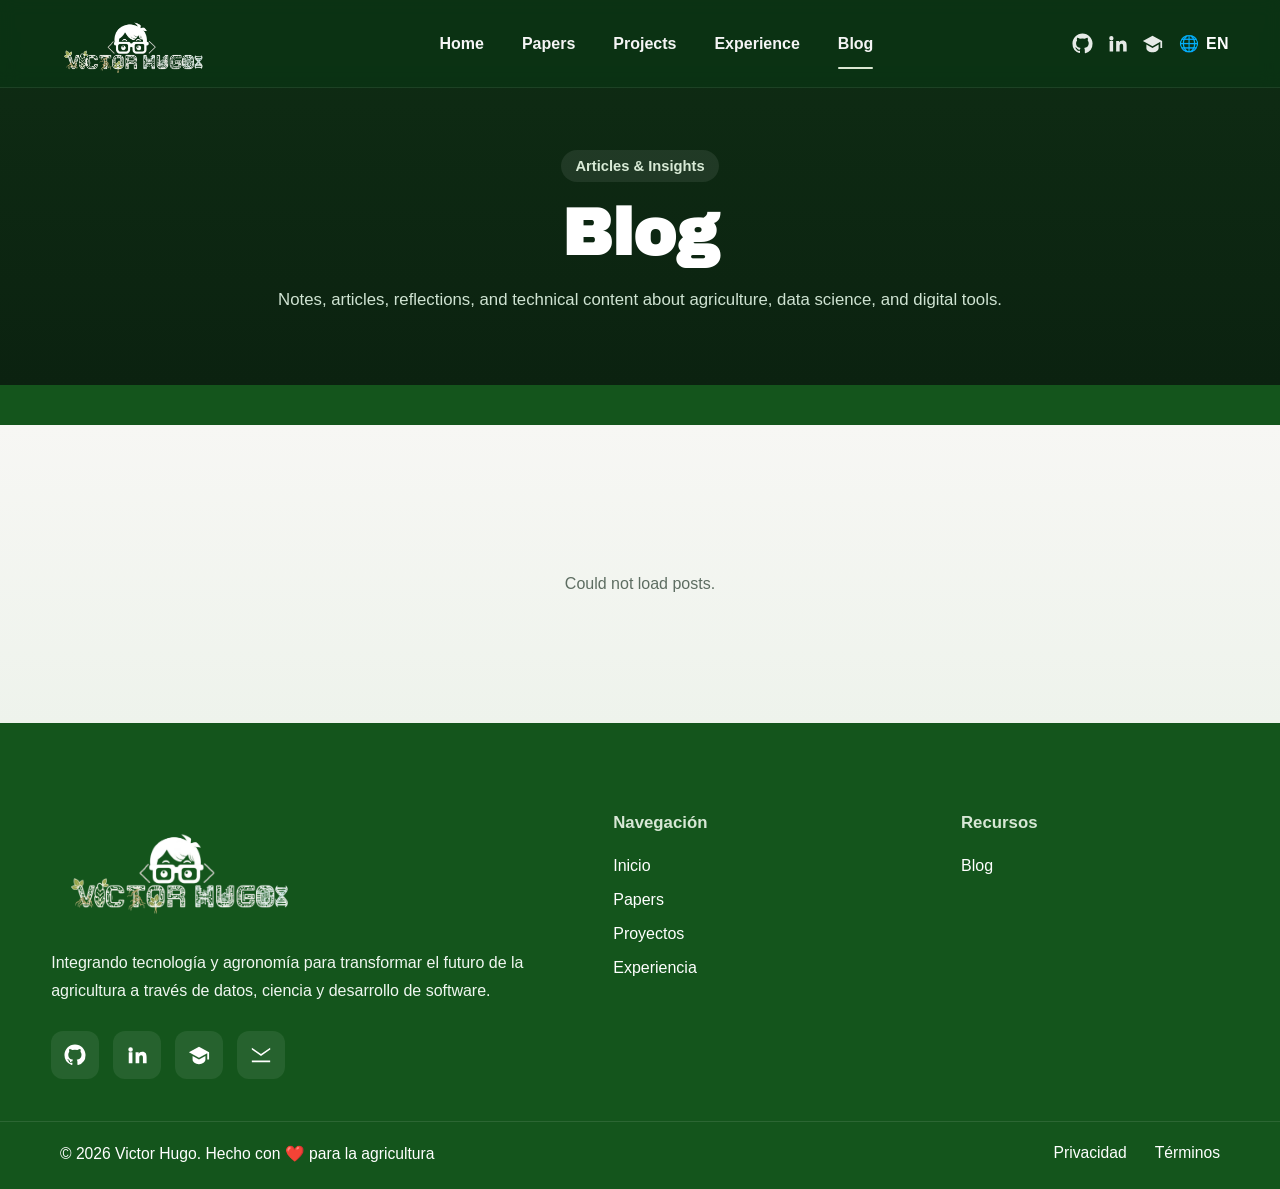
<file: blog.html>
<!DOCTYPE html>
<html lang="en">
<head>
  <meta charset="UTF-8" />
  <meta name="viewport" content="width=device-width, initial-scale=1.0" />
  <title>Blog | Victor Hugo</title>
  <link rel="stylesheet" href="styles.css" />
  <link href="https://fonts.googleapis.com/css2?family=Archivo+Black&display=swap" rel="stylesheet" />
</head>
<body>
  <!-- ================= NAVBAR ================= -->
  <header class="navbar">
    <div class="container nav-container">
      <a href="index.html" class="logo" aria-label="Victor Hugo Home">
        <img src="pages/vh.png" alt="Victor Hugo Logo" />
      </a>

      <nav class="nav-menu">
        <a href="index.html" data-en="Home" data-es="Inicio">Home</a>
        <a href="papers.html" data-en="Papers" data-es="Publicaciones">Papers</a>
        <a href="projects.html" data-en="Projects" data-es="Proyectos">Projects</a>
        <a href="experience.html" data-en="Experience" data-es="Experiencia">Experience</a>
        <a href="blog.html" class="active" data-en="Blog" data-es="Blog">Blog</a>
      </nav>

      <div class="nav-actions">
        <div class="social-icons">
          <a href="https://github.com/Victor-Hugo-Baldera" target="_blank" rel="noopener noreferrer" aria-label="GitHub">
            <svg viewBox="0 0 24 24" aria-hidden="true">
              <path d="M12 .5C5.65.5.5 5.65.5 12A11.5 11.5 0 0 0 8.36 22.9c.58.11.79-.25.79-.56v-2.02c-3.18.69-3.85-1.35-3.85-1.35-.52-1.31-1.26-1.66-1.26-1.66-1.03-.7.08-.69.08-.69 1.14.08 1.73 1.16 1.73 1.16 1.01 1.73 2.65 1.23 3.3.94.1-.73.4-1.23.72-1.52-2.54-.29-5.22-1.27-5.22-5.66 0-1.25.45-2.27 1.16-3.07-.12-.29-.5-1.46.11-3.04 0 0 .95-.3 3.12 1.17a10.8 10.8 0 0 1 5.68 0c2.17-1.47 3.12-1.17 3.12-1.17.61 1.58.23 2.75.11 3.04.72.8 1.16 1.82 1.16 3.07 0 4.4-2.69 5.36-5.24 5.65.41.35.77 1.05.77 2.12v3.14c0 .31.21.67.8.56A11.5 11.5 0 0 0 23.5 12C23.5 5.65 18.35.5 12 .5Z"/>
            </svg>
          </a>

          <a href="https://www.linkedin.com/in/victor-hugo-baldera-chapo%C3%B1an-35a350390/" target="_blank" rel="noopener noreferrer" aria-label="LinkedIn">
            <svg viewBox="0 0 24 24" aria-hidden="true">
              <path d="M4.98 3.5A2.48 2.48 0 1 0 5 8.46 2.48 2.48 0 0 0 4.98 3.5ZM3 9h4v12H3V9Zm7 0h3.83v1.64h.05c.53-1.01 1.84-2.07 3.79-2.07 4.05 0 4.8 2.67 4.8 6.13V21h-4v-5.57c0-1.33-.02-3.03-1.85-3.03-1.86 0-2.15 1.45-2.15 2.94V21h-4V9Z"/>
            </svg>
          </a>

          <a href="https://scholar.google.com/citations?user=IOjB55EAAAAJ&hl=es&oi=ao" target="_blank" rel="noopener noreferrer" aria-label="Google Scholar">
            <svg viewBox="0 0 24 24" aria-hidden="true">
              <path d="M12 3 1 9l11 6 9-4.91V17h2V9L12 3Zm0 14L5 13.18V17c0 2.76 3.13 5 7 5s7-2.24 7-5v-3.82L12 17Z"/>
            </svg>
          </a>
        </div>

        <button class="lang-btn" id="langToggle" type="button" aria-label="Change language">
          <span class="lang-icon">🌐</span>
          <span class="lang-label">EN</span>
        </button>

        <button class="menu-toggle" id="menuToggle" type="button" aria-label="Open menu" aria-expanded="false">
          <span></span>
          <span></span>
          <span></span>
        </button>
      </div>
    </div>

    <div class="mobile-menu" id="mobileMenu">
      <a href="index.html" data-en="Home" data-es="Inicio">Home</a>
      <a href="papers.html" data-en="Papers" data-es="Publicaciones">Papers</a>
      <a href="projects.html" data-en="Projects" data-es="Proyectos">Projects</a>
      <a href="experience.html" data-en="Experience" data-es="Experiencia">Experience</a>
      <a href="blog.html" class="active" data-en="Blog" data-es="Blog">Blog</a>
    </div>
  </header>

  <!-- ================= BLOG HERO ================= -->
  <section class="blog-hero">
    <div class="container">
      <span class="blog-tag" data-en="Articles & Insights" data-es="Artículos e Ideas">
        Articles & Insights
      </span>

      <h1 data-en="Blog" data-es="Blog">Blog</h1>

      <p
        data-en="Notes, articles, reflections, and technical content about agriculture, data science, and digital tools."
        data-es="Notas, artículos, reflexiones y contenido técnico sobre agricultura, ciencia de datos y herramientas digitales.">
        Notes, articles, reflections, and technical content about agriculture, data science, and digital tools.
      </p>
    </div>
  </section>

  <!-- ================= BLOG SECTION ================= -->
  <section class="blog-section">
    <div class="container">
      <div class="blog-section-header">
      </div>

      <div id="blogGrid" class="blog-grid">
        <div class="blog-loading" data-en="Loading posts..." data-es="Cargando publicaciones...">
          Loading posts...
        </div>
      </div>
    </div>
  </section>

  <!-- ================= FOOTER ================= -->
  <footer class="footer">
    <div class="container footer-container">
      <div class="footer-left">
        <div class="footer-logo">
          <img src="pages/vh.png" alt="Victor Hugo Logo" />
        </div>

        <p>
          Integrando tecnología y agronomía para transformar el futuro de la agricultura
          a través de datos, ciencia y desarrollo de software.
        </p>

        <div class="footer-social">
          <a href="https://github.com/Victor-Hugo-Baldera" target="_blank" rel="noopener noreferrer" aria-label="GitHub">
            <svg viewBox="0 0 24 24" aria-hidden="true">
              <path d="M12 .5C5.65.5.5 5.65.5 12A11.5 11.5 0 0 0 8.36 22.9c.58.11.79-.25.79-.56v-2.02c-3.18.69-3.85-1.35-3.85-1.35-.52-1.31-1.26-1.66-1.26-1.66-1.03-.7.08-.69.08-.69 1.14.08 1.73 1.16 1.73 1.16 1.01 1.73 2.65 1.23 3.3.94.1-.73.4-1.23.72-1.52-2.54-.29-5.22-1.27-5.22-5.66 0-1.25.45-2.27 1.16-3.07-.12-.29-.5-1.46.11-3.04 0 0 .95-.3 3.12 1.17a10.8 10.8 0 0 1 5.68 0c2.17-1.47 3.12-1.17 3.12-1.17.61 1.58.23 2.75.11 3.04.72.8 1.16 1.82 1.16 3.07 0 4.4-2.69 5.36-5.24 5.65.41.35.77 1.05.77 2.12v3.14c0 .31.21.67.8.56A11.5 11.5 0 0 0 23.5 12C23.5 5.65 18.35.5 12 .5Z"/>
            </svg>
          </a>

          <a href="https://www.linkedin.com/in/victor-hugo-baldera-chapo%C3%B1an-35a350390/" target="_blank" rel="noopener noreferrer" aria-label="LinkedIn">
            <svg viewBox="0 0 24 24" aria-hidden="true">
              <path d="M4.98 3.5A2.48 2.48 0 1 0 5 8.46 2.48 2.48 0 0 0 4.98 3.5ZM3 9h4v12H3V9Zm7 0h3.83v1.64h.05c.53-1.01 1.84-2.07 3.79-2.07 4.05 0 4.8 2.67 4.8 6.13V21h-4v-5.57c0-1.33-.02-3.03-1.85-3.03-1.86 0-2.15 1.45-2.15 2.94V21h-4V9Z"/>
            </svg>
          </a>

          <a href="https://scholar.google.com/citations?user=IOjB55EAAAAJ&hl=es&oi=ao" target="_blank" rel="noopener noreferrer" aria-label="Google Scholar">
            <svg viewBox="0 0 24 24" aria-hidden="true">
              <path d="M12 3 1 9l11 6 9-4.91V17h2V9L12 3Zm0 14L5 13.18V17c0 2.76 3.13 5 7 5s7-2.24 7-5v-3.82L12 17Z"/>
            </svg>
          </a>

          <a href="mailto:victorhugobalderachaponan@gmail.com" aria-label="Correo">
            <svg viewBox="0 0 24 24" aria-hidden="true">
              <path d="M2 4h20v16H2V4Zm10 7 10-7H2l10 7Zm0 2L2 6v12h20V6l-10 7Z"/>
            </svg>
          </a>
        </div>
      </div>

      <div class="footer-links">
        <h3>Navegación</h3>
        <a href="index.html">Inicio</a>
        <a href="papers.html">Papers</a>
        <a href="projects.html">Proyectos</a>
        <a href="experience.html">Experiencia</a>
      </div>

      <div class="footer-links">
        <h3>Recursos</h3>
        <a href="blog.html">Blog</a>
      </div>
    </div>

    <div class="footer-bottom">
      <p>© 2026 Victor Hugo. Hecho con ❤️ para la agricultura</p>
      <div>
        <a href="#">Privacidad</a>
        <a href="#">Términos</a>
      </div>
    </div>
  </footer>

  <script>
    document.addEventListener("DOMContentLoaded", () => {
      const SHEET_CSV_URL =
        "https://docs.google.com/spreadsheets/d/1RLeUGv4fmsbsDph4AT_ZT7PeZq64tNWkwkwK5Rle9lA/gviz/tq?tqx=out:csv&sheet=Blog";

      const blogGrid = document.getElementById("blogGrid");
      const menuToggle = document.getElementById("menuToggle");
      const mobileMenu = document.getElementById("mobileMenu");
      const langToggle = document.getElementById("langToggle");
      const langLabel = document.querySelector(".lang-label");

      let currentLang = "en";

      function parseCSV(text) {
        const rows = [];
        let row = [];
        let value = "";
        let inQuotes = false;

        for (let i = 0; i < text.length; i++) {
          const char = text[i];
          const next = text[i + 1];

          if (char === '"') {
            if (inQuotes && next === '"') {
              value += '"';
              i++;
            } else {
              inQuotes = !inQuotes;
            }
          } else if (char === "," && !inQuotes) {
            row.push(value.trim());
            value = "";
          } else if ((char === "\n" || char === "\r") && !inQuotes) {
            if (char === "\r" && next === "\n") i++;
            row.push(value.trim());
            if (row.some(cell => cell !== "")) rows.push(row);
            row = [];
            value = "";
          } else {
            value += char;
          }
        }

        if (value.length > 0 || row.length > 0) {
          row.push(value.trim());
          if (row.some(cell => cell !== "")) rows.push(row);
        }

        return rows;
      }

      function normalizeHeader(header) {
        return header.trim().toLowerCase();
      }

      function parseDateValue(raw) {
        if (!raw) return new Date(0);
        const date = new Date(raw);
        return isNaN(date.getTime()) ? new Date(0) : date;
      }

      function formatDate(raw) {
        const date = parseDateValue(raw);
        if (date.getTime() === 0) return raw || "";

        if (currentLang === "es") {
          return date.toLocaleDateString("es-ES", {
            year: "numeric",
            month: "short",
            day: "numeric"
          });
        }

        return date.toLocaleDateString("en-US", {
          year: "numeric",
          month: "short",
          day: "numeric"
        });
      }

      function createBlogCard(post) {
        const article = document.createElement("article");
        article.className = "blog-card";

        article.innerHTML = `
          <div class="blog-card-image">
            <img src="${post.image || "https://via.placeholder.com/800x500?text=Blog"}" alt="${post.title || "Blog image"}">
          </div>

          <div class="blog-card-content">
            <span class="blog-date">${formatDate(post.date)}</span>
            <h3>${post.title || ""}</h3>
            <p>${post.description || ""}</p>

            <div class="blog-actions">
              <a href="${post.link || "#"}" target="_blank" rel="noopener noreferrer"
                data-en="Read More" data-es="Leer Más">
                ${currentLang === "es" ? "Leer Más" : "Read More"}
              </a>
            </div>
          </div>
        `;

        return article;
      }

      async function loadBlog() {
        try {
          const response = await fetch(SHEET_CSV_URL);
          if (!response.ok) throw new Error("Could not fetch blog sheet");

          const csvText = await response.text();
          const rows = parseCSV(csvText);

          if (!rows.length) {
            blogGrid.innerHTML = `<div class="blog-empty">${currentLang === "es" ? "No hay publicaciones disponibles." : "No posts available."}</div>`;
            return;
          }

          const headers = rows[0].map(normalizeHeader);
          const dataRows = rows.slice(1);

          const indexOf = (name) => headers.indexOf(name.toLowerCase());

          const dateIndex = indexOf("date");
          const titleIndex = indexOf("title");
          const descriptionIndex = indexOf("description");
          const imageIndex = indexOf("image");
          const linkIndex = indexOf("link");

          const posts = dataRows
            .filter(row => row.some(cell => cell && cell.trim() !== ""))
            .map(row => ({
              date: row[dateIndex] || "",
              title: row[titleIndex] || "",
              description: row[descriptionIndex] || "",
              image: row[imageIndex] || "",
              link: row[linkIndex] || ""
            }))
            .sort((a, b) => parseDateValue(b.date) - parseDateValue(a.date));

          blogGrid.innerHTML = "";
          posts.forEach(post => blogGrid.appendChild(createBlogCard(post)));
        } catch (error) {
          blogGrid.innerHTML = `<div class="blog-empty">${currentLang === "es" ? "No se pudieron cargar las publicaciones." : "Could not load posts."}</div>`;
          console.error(error);
        }
      }

      function updateLanguage() {
        document.querySelectorAll("[data-en][data-es]").forEach(element => {
          element.innerHTML = element.getAttribute(`data-${currentLang}`);
        });

        if (langLabel) {
          langLabel.textContent = currentLang.toUpperCase();
        }

        document.documentElement.lang = currentLang;
        loadBlog();
      }

      if (langToggle) {
        langToggle.addEventListener("click", () => {
          currentLang = currentLang === "en" ? "es" : "en";
          updateLanguage();
        });
      }

      if (menuToggle && mobileMenu) {
        menuToggle.addEventListener("click", () => {
          mobileMenu.classList.toggle("show");
          menuToggle.classList.toggle("active");
          menuToggle.setAttribute(
            "aria-expanded",
            mobileMenu.classList.contains("show") ? "true" : "false"
          );
        });
      }

      updateLanguage();
    });
  </script>
</body>
</html>
</file>
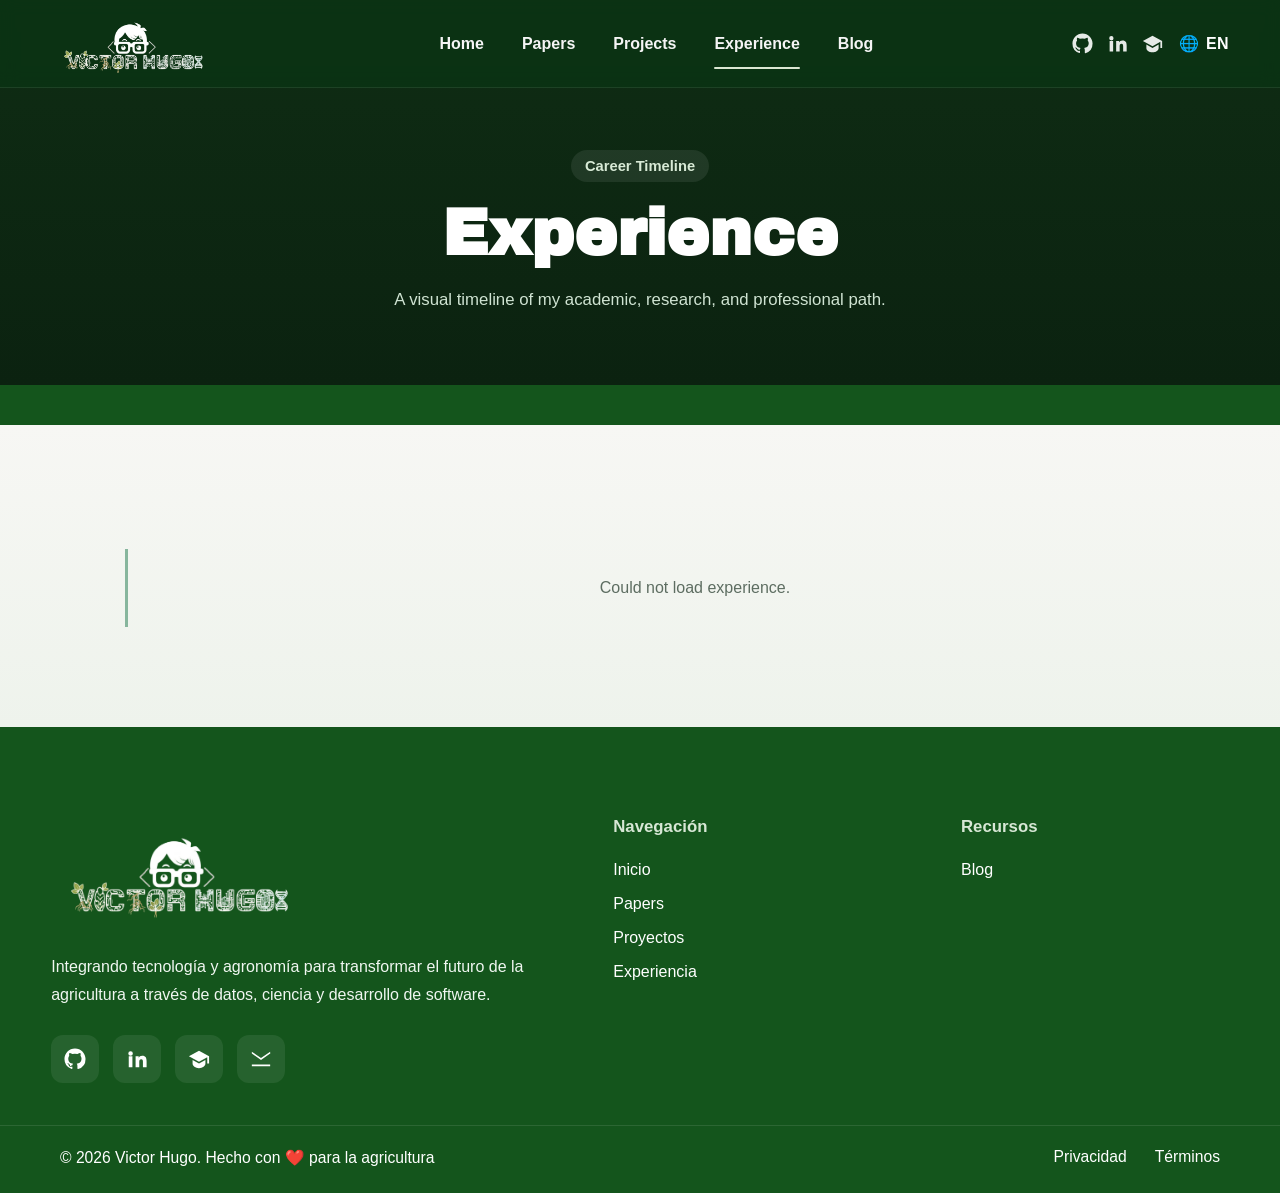
<file: experience.html>
<!DOCTYPE html>
<html lang="en">
<head>
  <meta charset="UTF-8" />
  <meta name="viewport" content="width=device-width, initial-scale=1.0" />
  <title>Experience | Victor Hugo</title>
  <link rel="stylesheet" href="styles.css" />
  <link href="https://fonts.googleapis.com/css2?family=Archivo+Black&display=swap" rel="stylesheet" />
</head>
<body>
  <!-- ================= NAVBAR ================= -->
  <header class="navbar">
    <div class="container nav-container">
      <a href="index.html" class="logo" aria-label="Victor Hugo Home">
        <img src="pages/vh.png" alt="Victor Hugo Logo" />
      </a>

      <nav class="nav-menu">
        <a href="index.html" data-en="Home" data-es="Inicio">Home</a>
        <a href="papers.html" data-en="Papers" data-es="Publicaciones">Papers</a>
        <a href="projects.html" data-en="Projects" data-es="Proyectos">Projects</a>
        <a href="experience.html" class="active" data-en="Experience" data-es="Experiencia">Experience</a>
        <a href="blog.html" data-en="Blog" data-es="Blog">Blog</a>
      </nav>

      <div class="nav-actions">
        <div class="social-icons">
          <a href="https://github.com/Victor-Hugo-Baldera" target="_blank" rel="noopener noreferrer" aria-label="GitHub">
            <svg viewBox="0 0 24 24" aria-hidden="true">
              <path d="M12 .5C5.65.5.5 5.65.5 12A11.5 11.5 0 0 0 8.36 22.9c.58.11.79-.25.79-.56v-2.02c-3.18.69-3.85-1.35-3.85-1.35-.52-1.31-1.26-1.66-1.26-1.66-1.03-.7.08-.69.08-.69 1.14.08 1.73 1.16 1.73 1.16 1.01 1.73 2.65 1.23 3.3.94.1-.73.4-1.23.72-1.52-2.54-.29-5.22-1.27-5.22-5.66 0-1.25.45-2.27 1.16-3.07-.12-.29-.5-1.46.11-3.04 0 0 .95-.3 3.12 1.17a10.8 10.8 0 0 1 5.68 0c2.17-1.47 3.12-1.17 3.12-1.17.61 1.58.23 2.75.11 3.04.72.8 1.16 1.82 1.16 3.07 0 4.4-2.69 5.36-5.24 5.65.41.35.77 1.05.77 2.12v3.14c0 .31.21.67.8.56A11.5 11.5 0 0 0 23.5 12C23.5 5.65 18.35.5 12 .5Z"/>
            </svg>
          </a>

          <a href="https://www.linkedin.com/in/victor-hugo-baldera-chapo%C3%B1an-35a350390/" target="_blank" rel="noopener noreferrer" aria-label="LinkedIn">
            <svg viewBox="0 0 24 24" aria-hidden="true">
              <path d="M4.98 3.5A2.48 2.48 0 1 0 5 8.46 2.48 2.48 0 0 0 4.98 3.5ZM3 9h4v12H3V9Zm7 0h3.83v1.64h.05c.53-1.01 1.84-2.07 3.79-2.07 4.05 0 4.8 2.67 4.8 6.13V21h-4v-5.57c0-1.33-.02-3.03-1.85-3.03-1.86 0-2.15 1.45-2.15 2.94V21h-4V9Z"/>
            </svg>
          </a>

          <a href="https://scholar.google.com/citations?user=IOjB55EAAAAJ&hl=es&oi=ao" target="_blank" rel="noopener noreferrer" aria-label="Google Scholar">
            <svg viewBox="0 0 24 24" aria-hidden="true">
              <path d="M12 3 1 9l11 6 9-4.91V17h2V9L12 3Zm0 14L5 13.18V17c0 2.76 3.13 5 7 5s7-2.24 7-5v-3.82L12 17Z"/>
            </svg>
          </a>
        </div>

        <button class="lang-btn" id="langToggle" type="button" aria-label="Change language">
          <span class="lang-icon">🌐</span>
          <span class="lang-label">EN</span>
        </button>

        <button class="menu-toggle" id="menuToggle" type="button" aria-label="Open menu" aria-expanded="false">
          <span></span>
          <span></span>
          <span></span>
        </button>
      </div>
    </div>

    <div class="mobile-menu" id="mobileMenu">
      <a href="index.html" data-en="Home" data-es="Inicio">Home</a>
      <a href="papers.html" data-en="Papers" data-es="Publicaciones">Papers</a>
      <a href="projects.html" data-en="Projects" data-es="Proyectos">Projects</a>
      <a href="experience.html" class="active" data-en="Experience" data-es="Experiencia">Experience</a>
      <a href="blog.html" data-en="Blog" data-es="Blog">Blog</a>
    </div>
  </header>

  <!-- ================= EXPERIENCE HERO ================= -->
  <section class="experience-hero">
    <div class="container">
      <span class="experience-tag" data-en="Career Timeline" data-es="Trayectoria Profesional">
        Career Timeline
      </span>

      <h1 data-en="Experience" data-es="Experiencia">Experience</h1>

      <p
        data-en="A visual timeline of my academic, research, and professional path."
        data-es="Una línea de tiempo visual de mi trayectoria académica, de investigación y profesional.">
        A visual timeline of my academic, research, and professional path.
      </p>
    </div>
  </section>

  <!-- ================= EXPERIENCE SECTION ================= -->
  <section class="experience-section">
    <div class="container">
      <div class="experience-section-header">

      </div>

      <div id="experienceTimeline" class="experience-timeline">
        <div class="experience-loading" data-en="Loading experience..." data-es="Cargando experiencia...">
          Loading experience...
        </div>
      </div>
    </div>
  </section>

  <!-- ================= FOOTER ================= -->
  <footer class="footer">
    <div class="container footer-container">
      <div class="footer-left">
        <div class="footer-logo">
          <img src="pages/vh.png" alt="Victor Hugo Logo" />
        </div>

        <p>
          Integrando tecnología y agronomía para transformar el futuro de la agricultura
          a través de datos, ciencia y desarrollo de software.
        </p>

        <div class="footer-social">
          <a href="https://github.com/Victor-Hugo-Baldera" target="_blank" rel="noopener noreferrer" aria-label="GitHub">
            <svg viewBox="0 0 24 24" aria-hidden="true">
              <path d="M12 .5C5.65.5.5 5.65.5 12A11.5 11.5 0 0 0 8.36 22.9c.58.11.79-.25.79-.56v-2.02c-3.18.69-3.85-1.35-3.85-1.35-.52-1.31-1.26-1.66-1.26-1.66-1.03-.7.08-.69.08-.69 1.14.08 1.73 1.16 1.73 1.16 1.01 1.73 2.65 1.23 3.3.94.1-.73.4-1.23.72-1.52-2.54-.29-5.22-1.27-5.22-5.66 0-1.25.45-2.27 1.16-3.07-.12-.29-.5-1.46.11-3.04 0 0 .95-.3 3.12 1.17a10.8 10.8 0 0 1 5.68 0c2.17-1.47 3.12-1.17 3.12-1.17.61 1.58.23 2.75.11 3.04.72.8 1.16 1.82 1.16 3.07 0 4.4-2.69 5.36-5.24 5.65.41.35.77 1.05.77 2.12v3.14c0 .31.21.67.8.56A11.5 11.5 0 0 0 23.5 12C23.5 5.65 18.35.5 12 .5Z"/>
            </svg>
          </a>

          <a href="https://www.linkedin.com/in/victor-hugo-baldera-chapo%C3%B1an-35a350390/" target="_blank" rel="noopener noreferrer" aria-label="LinkedIn">
            <svg viewBox="0 0 24 24" aria-hidden="true">
              <path d="M4.98 3.5A2.48 2.48 0 1 0 5 8.46 2.48 2.48 0 0 0 4.98 3.5ZM3 9h4v12H3V9Zm7 0h3.83v1.64h.05c.53-1.01 1.84-2.07 3.79-2.07 4.05 0 4.8 2.67 4.8 6.13V21h-4v-5.57c0-1.33-.02-3.03-1.85-3.03-1.86 0-2.15 1.45-2.15 2.94V21h-4V9Z"/>
            </svg>
          </a>

          <a href="https://scholar.google.com/citations?user=IOjB55EAAAAJ&hl=es&oi=ao" target="_blank" rel="noopener noreferrer" aria-label="Google Scholar">
            <svg viewBox="0 0 24 24" aria-hidden="true">
              <path d="M12 3 1 9l11 6 9-4.91V17h2V9L12 3Zm0 14L5 13.18V17c0 2.76 3.13 5 7 5s7-2.24 7-5v-3.82L12 17Z"/>
            </svg>
          </a>

          <a href="mailto:victorhugobalderachaponan@gmail.com" aria-label="Correo">
            <svg viewBox="0 0 24 24" aria-hidden="true">
              <path d="M2 4h20v16H2V4Zm10 7 10-7H2l10 7Zm0 2L2 6v12h20V6l-10 7Z"/>
            </svg>
          </a>
        </div>
      </div>

      <div class="footer-links">
        <h3>Navegación</h3>
        <a href="index.html">Inicio</a>
        <a href="papers.html">Papers</a>
        <a href="projects.html">Proyectos</a>
        <a href="experience.html">Experiencia</a>
      </div>

      <div class="footer-links">
        <h3>Recursos</h3>
        <a href="blog.html">Blog</a>
      </div>
    </div>

    <div class="footer-bottom">
      <p>© 2026 Victor Hugo. Hecho con ❤️ para la agricultura</p>
      <div>
        <a href="#">Privacidad</a>
        <a href="#">Términos</a>
      </div>
    </div>
  </footer>

  <script>
    document.addEventListener("DOMContentLoaded", () => {
      const SHEET_CSV_URL =
        "https://docs.google.com/spreadsheets/d/1RLeUGv4fmsbsDph4AT_ZT7PeZq64tNWkwkwK5Rle9lA/gviz/tq?tqx=out:csv&sheet=Experience";

      const timeline = document.getElementById("experienceTimeline");
      const menuToggle = document.getElementById("menuToggle");
      const mobileMenu = document.getElementById("mobileMenu");
      const langToggle = document.getElementById("langToggle");
      const langLabel = document.querySelector(".lang-label");

      let currentLang = "en";

      function parseCSV(text) {
        const rows = [];
        let row = [];
        let value = "";
        let inQuotes = false;

        for (let i = 0; i < text.length; i++) {
          const char = text[i];
          const next = text[i + 1];

          if (char === '"') {
            if (inQuotes && next === '"') {
              value += '"';
              i++;
            } else {
              inQuotes = !inQuotes;
            }
          } else if (char === "," && !inQuotes) {
            row.push(value.trim());
            value = "";
          } else if ((char === "\n" || char === "\r") && !inQuotes) {
            if (char === "\r" && next === "\n") i++;
            row.push(value.trim());
            if (row.some(cell => cell !== "")) rows.push(row);
            row = [];
            value = "";
          } else {
            value += char;
          }
        }

        if (value.length > 0 || row.length > 0) {
          row.push(value.trim());
          if (row.some(cell => cell !== "")) rows.push(row);
        }

        return rows;
      }

      function normalizeHeader(header) {
        return header.trim().toLowerCase();
      }

      function monthValue(month) {
        const map = {
          jan: 1, january: 1, ene: 1, enero: 1,
          feb: 2, febrero: 2,
          mar: 3, marzo: 3,
          apr: 4, april: 4, abr: 4, abril: 4,
          may: 5, mayo: 5,
          jun: 6, june: 6, junio: 6,
          jul: 7, july: 7, julio: 7,
          aug: 8, august: 8, ago: 8, agosto: 8,
          sep: 9, sept: 9, september: 9, septiembre: 9,
          oct: 10, october: 10, octubre: 10,
          nov: 11, november: 11, noviembre: 11,
          dec: 12, december: 12, dic: 12, diciembre: 12
        };

        return map[(month || "").trim().toLowerCase()] || 0;
      }

      function sortExperience(items) {
        return items.sort((a, b) => {
          const aValue = (Number(a.year) || 0) * 100 + monthValue(a.start);
          const bValue = (Number(b.year) || 0) * 100 + monthValue(b.start);
          return bValue - aValue;
        });
      }

      function translatedType(type) {
        if (currentLang === "es") {
          if (type === "Work") return "Trabajo";
          if (type === "Research") return "Investigación";
          if (type === "Education") return "Educación";
        }
        return type;
      }

      function buildPeriod(start, end, year) {
        if (!start && !end) return year || "";
        if (!end) return `${start}`;
        return `${start} - ${end}`;
      }

      function createExperienceItem(item) {
        const article = document.createElement("article");
        article.className = "experience-item";

        article.innerHTML = `
          <div class="experience-line-side">
            <div class="experience-icon">${item.type ? item.type.charAt(0).toUpperCase() : "E"}</div>
          </div>

          <div class="experience-card">
            <div class="experience-card-image">
              <img src="${item.image || "https://via.placeholder.com/480x420?text=Experience"}" alt="${item.company || "Experience image"}">
            </div>

            <div class="experience-card-content">
              <div class="experience-top-row">
                <span class="experience-status">${translatedType(item.type || "Experience")}</span>
              </div>

              <h3>${item.title || ""}</h3>
              <h4>${item.company || ""}</h4>

              <div class="experience-meta">
                <span class="experience-meta-item">${item.year || ""}</span>
                <span class="experience-meta-item">${buildPeriod(item.start, item.end, item.year)}</span>
              </div>

              <p>${item.description || ""}</p>
            </div>
          </div>
        `;

        return article;
      }

      async function loadExperience() {
        try {
          const response = await fetch(SHEET_CSV_URL);
          if (!response.ok) throw new Error("Could not fetch sheet");

          const csvText = await response.text();
          const rows = parseCSV(csvText);

          if (!rows.length) {
            timeline.innerHTML = `<div class="experience-empty">${currentLang === "es" ? "No hay experiencia disponible." : "No experience available."}</div>`;
            return;
          }

          const headers = rows[0].map(normalizeHeader);
          const dataRows = rows.slice(1);

          const indexOf = (name) => headers.indexOf(name.toLowerCase());

          const yearIndex = indexOf("year");
          const startIndex = indexOf("start");
          const endIndex = indexOf("end");
          const titleIndex = indexOf("title");
          const companyIndex = indexOf("company");
          const descriptionIndex = indexOf("description");
          const typeIndex = indexOf("type");
          const imageIndex = indexOf("image");

          const items = dataRows
            .filter(row => row.some(cell => cell && cell.trim() !== ""))
            .map(row => ({
              year: row[yearIndex] || "",
              start: row[startIndex] || "",
              end: row[endIndex] || "",
              title: row[titleIndex] || "",
              company: row[companyIndex] || "",
              description: row[descriptionIndex] || "",
              type: row[typeIndex] || "",
              image: row[imageIndex] || ""
            }));

          sortExperience(items);

          timeline.innerHTML = "";
          items.forEach(item => timeline.appendChild(createExperienceItem(item)));
        } catch (error) {
          timeline.innerHTML = `<div class="experience-empty">${currentLang === "es" ? "No se pudo cargar la experiencia." : "Could not load experience."}</div>`;
          console.error(error);
        }
      }

      function updateLanguage() {
        document.querySelectorAll("[data-en][data-es]").forEach(element => {
          element.innerHTML = element.getAttribute(`data-${currentLang}`);
        });

        if (langLabel) {
          langLabel.textContent = currentLang.toUpperCase();
        }

        document.documentElement.lang = currentLang;
        loadExperience();
      }

      if (langToggle) {
        langToggle.addEventListener("click", () => {
          currentLang = currentLang === "en" ? "es" : "en";
          updateLanguage();
        });
      }

      if (menuToggle && mobileMenu) {
        menuToggle.addEventListener("click", () => {
          mobileMenu.classList.toggle("show");
          menuToggle.classList.toggle("active");
          menuToggle.setAttribute(
            "aria-expanded",
            mobileMenu.classList.contains("show") ? "true" : "false"
          );
        });
      }

      updateLanguage();
    });
  </script>
</body>
</html>
</file>
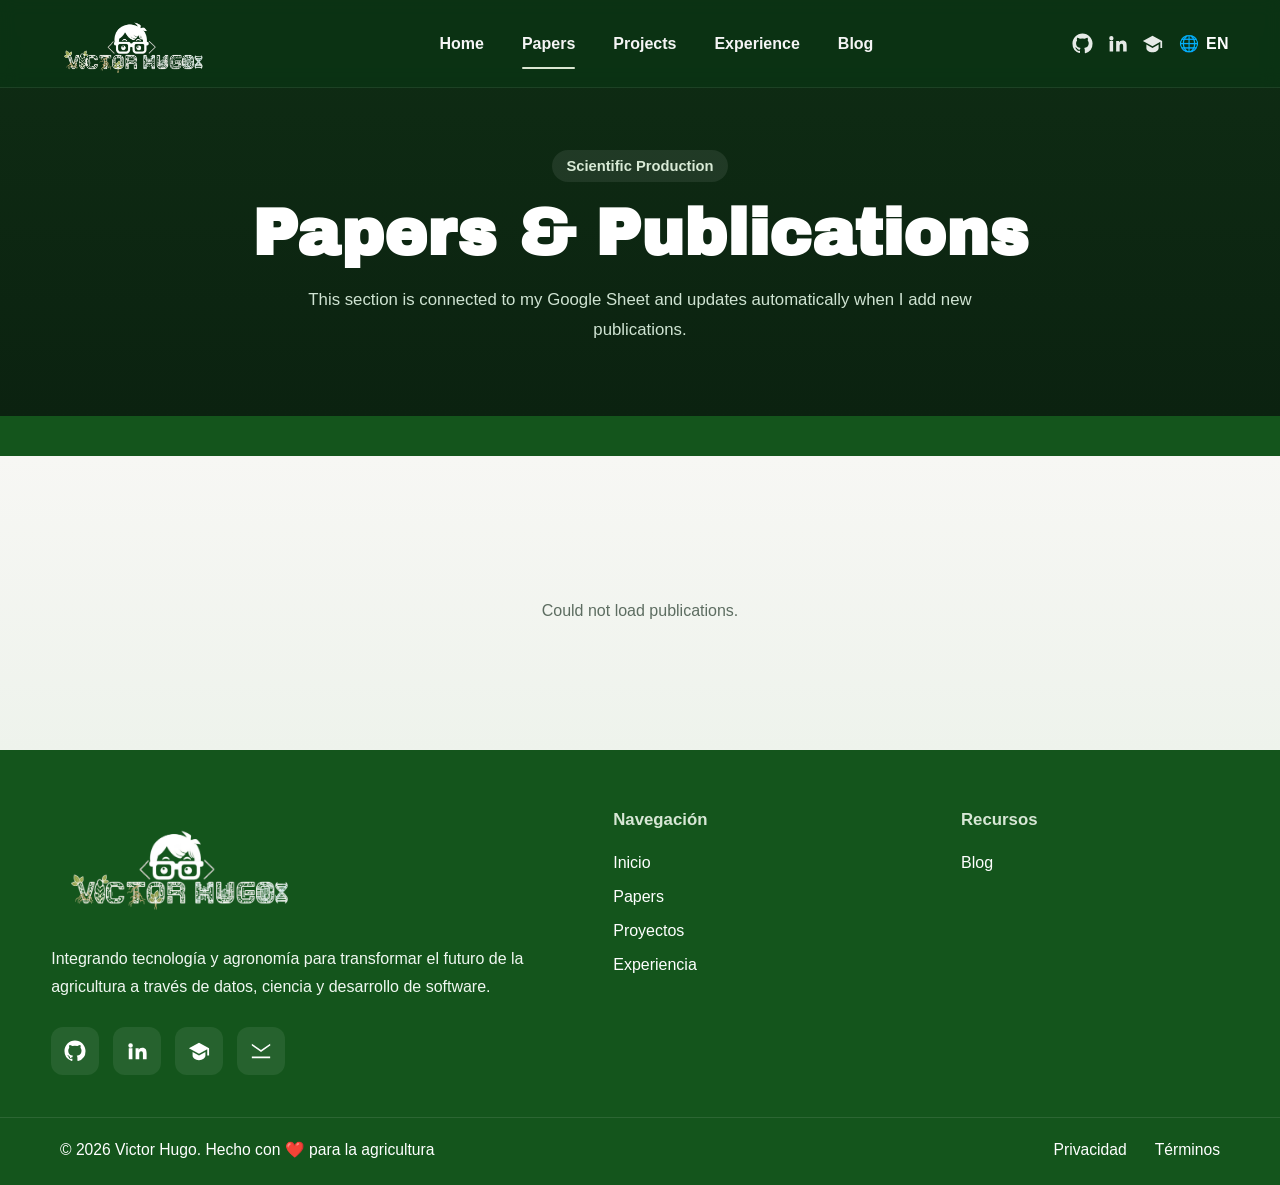
<file: papers.html>
<!DOCTYPE html>
<html lang="en">
<head>
  <meta charset="UTF-8" />
  <meta name="viewport" content="width=device-width, initial-scale=1.0" />
  <title>Papers | Victor Hugo</title>
  <link rel="stylesheet" href="styles.css" />
  <link rel="preconnect" href="https://fonts.googleapis.com">
  <link rel="preconnect" href="https://fonts.gstatic.com" crossorigin>
  <link href="https://fonts.googleapis.com/css2?family=Archivo+Black&display=swap" rel="stylesheet">
</head>
<body>
  <!-- ================= NAVBAR ================= -->
  <header class="navbar">
    <div class="container nav-container">
      <a href="index.html" class="logo" aria-label="Victor Hugo Home">
        <img src="pages/vh.png" alt="Victor Hugo Logo" />
      </a>

      <nav class="nav-menu">
        <a href="index.html" data-en="Home" data-es="Inicio">Home</a>
        <a href="papers.html" class="active" data-en="Papers" data-es="Publicaciones">Papers</a>
        <a href="projects.html" data-en="Projects" data-es="Proyectos">Projects</a>
        <a href="experience.html" data-en="Experience" data-es="Experiencia">Experience</a>
        <a href="blog.html" data-en="Blog" data-es="Blog">Blog</a>
      </nav>

      <div class="nav-actions">
        <div class="social-icons">
          <a href="https://github.com/Victor-Hugo-Baldera" target="_blank" rel="noopener noreferrer" aria-label="GitHub">
            <svg viewBox="0 0 24 24" aria-hidden="true">
              <path d="M12 .5C5.65.5.5 5.65.5 12A11.5 11.5 0 0 0 8.36 22.9c.58.11.79-.25.79-.56v-2.02c-3.18.69-3.85-1.35-3.85-1.35-.52-1.31-1.26-1.66-1.26-1.66-1.03-.7.08-.69.08-.69 1.14.08 1.73 1.16 1.73 1.16 1.01 1.73 2.65 1.23 3.3.94.1-.73.4-1.23.72-1.52-2.54-.29-5.22-1.27-5.22-5.66 0-1.25.45-2.27 1.16-3.07-.12-.29-.5-1.46.11-3.04 0 0 .95-.3 3.12 1.17a10.8 10.8 0 0 1 5.68 0c2.17-1.47 3.12-1.17 3.12-1.17.61 1.58.23 2.75.11 3.04.72.8 1.16 1.82 1.16 3.07 0 4.4-2.69 5.36-5.24 5.65.41.35.77 1.05.77 2.12v3.14c0 .31.21.67.8.56A11.5 11.5 0 0 0 23.5 12C23.5 5.65 18.35.5 12 .5Z"/>
            </svg>
          </a>

          <a href="https://www.linkedin.com/in/victor-hugo-baldera-chapo%C3%B1an-35a350390/" target="_blank" rel="noopener noreferrer" aria-label="LinkedIn">
            <svg viewBox="0 0 24 24" aria-hidden="true">
              <path d="M4.98 3.5A2.48 2.48 0 1 0 5 8.46 2.48 2.48 0 0 0 4.98 3.5ZM3 9h4v12H3V9Zm7 0h3.83v1.64h.05c.53-1.01 1.84-2.07 3.79-2.07 4.05 0 4.8 2.67 4.8 6.13V21h-4v-5.57c0-1.33-.02-3.03-1.85-3.03-1.86 0-2.15 1.45-2.15 2.94V21h-4V9Z"/>
            </svg>
          </a>

          <a href="https://scholar.google.com/citations?user=IOjB55EAAAAJ&hl=es&oi=ao" target="_blank" rel="noopener noreferrer" aria-label="Google Scholar">
            <svg viewBox="0 0 24 24" aria-hidden="true">
              <path d="M12 3 1 9l11 6 9-4.91V17h2V9L12 3Zm0 14L5 13.18V17c0 2.76 3.13 5 7 5s7-2.24 7-5v-3.82L12 17Z"/>
            </svg>
          </a>
        </div>

        <button class="lang-btn" id="langToggle" type="button" aria-label="Change language">
          <span class="lang-icon">🌐</span>
          <span class="lang-label">EN</span>
        </button>

        <button class="menu-toggle" id="menuToggle" type="button" aria-label="Open menu" aria-expanded="false">
          <span></span>
          <span></span>
          <span></span>
        </button>
      </div>
    </div>

    <div class="mobile-menu" id="mobileMenu">
      <a href="index.html" data-en="Home" data-es="Inicio">Home</a>
      <a href="papers.html" class="active" data-en="Papers" data-es="Publicaciones">Papers</a>
      <a href="projects.html" data-en="Projects" data-es="Proyectos">Projects</a>
      <a href="experience.html" data-en="Experience" data-es="Experiencia">Experience</a>
      <a href="blog.html" data-en="Blog" data-es="Blog">Blog</a>
    </div>
  </header>

  <!-- ================= PAPERS HERO ================= -->
  <section class="papers-hero">
    <div class="container">
      <span class="papers-tag" data-en="Scientific Production" data-es="Producción Científica">
        Scientific Production
      </span>

      <h1 data-en="Papers & Publications" data-es="Papers y Publicaciones">
        Papers & Publications
      </h1>

      <p
        data-en="This section is connected to my Google Sheet and updates automatically when I add new publications."
        data-es="Esta sección está conectada a mi hoja de Google y se actualiza automáticamente cuando agrego nuevas publicaciones.">
        This section is connected to my Google Sheet and updates automatically when I add new publications.
      </p>
    </div>
  </section>

  <!-- ================= PAPERS LIST ================= -->
  <section class="papers-section">
    <div class="container">
      <div class="papers-section-header">
      </div>

      <div id="papersGrid" class="papers-grid">
        <div class="paper-loading" data-en="Loading publications..." data-es="Cargando publicaciones...">
          Loading publications...
        </div>
      </div>
    </div>
  </section>

  <!-- ================= FOOTER ================= -->
  <footer class="footer">
    <div class="container footer-container">
      <div class="footer-left">
        <div class="footer-logo">
          <img src="pages/vh.png" alt="Victor Hugo Logo" />
        </div>

        <p>
          Integrando tecnología y agronomía para transformar el futuro de la agricultura
          a través de datos, ciencia y desarrollo de software.
        </p>

        <div class="footer-social">
          <a
            href="https://github.com/Victor-Hugo-Baldera"
            target="_blank"
            rel="noopener noreferrer"
            aria-label="GitHub"
            title="GitHub"
          >
            <svg viewBox="0 0 24 24" aria-hidden="true">
              <path d="M12 .5C5.65.5.5 5.65.5 12A11.5 11.5 0 0 0 8.36 22.9c.58.11.79-.25.79-.56v-2.02c-3.18.69-3.85-1.35-3.85-1.35-.52-1.31-1.26-1.66-1.26-1.66-1.03-.7.08-.69.08-.69 1.14.08 1.73 1.16 1.73 1.16 1.01 1.73 2.65 1.23 3.3.94.1-.73.4-1.23.72-1.52-2.54-.29-5.22-1.27-5.22-5.66 0-1.25.45-2.27 1.16-3.07-.12-.29-.5-1.46.11-3.04 0 0 .95-.3 3.12 1.17a10.8 10.8 0 0 1 5.68 0c2.17-1.47 3.12-1.17 3.12-1.17.61 1.58.23 2.75.11 3.04.72.8 1.16 1.82 1.16 3.07 0 4.4-2.69 5.36-5.24 5.65.41.35.77 1.05.77 2.12v3.14c0 .31.21.67.8.56A11.5 11.5 0 0 0 23.5 12C23.5 5.65 18.35.5 12 .5Z"/>
            </svg>
          </a>

          <a
            href="https://www.linkedin.com/in/victor-hugo-baldera-chapo%C3%B1an-35a350390/"
            target="_blank"
            rel="noopener noreferrer"
            aria-label="LinkedIn"
            title="LinkedIn"
          >
            <svg viewBox="0 0 24 24" aria-hidden="true">
              <path d="M4.98 3.5A2.48 2.48 0 1 0 5 8.46 2.48 2.48 0 0 0 4.98 3.5ZM3 9h4v12H3V9Zm7 0h3.83v1.64h.05c.53-1.01 1.84-2.07 3.79-2.07 4.05 0 4.8 2.67 4.8 6.13V21h-4v-5.57c0-1.33-.02-3.03-1.85-3.03-1.86 0-2.15 1.45-2.15 2.94V21h-4V9Z"/>
            </svg>
          </a>

          <a
            href="https://scholar.google.com/citations?user=IOjB55EAAAAJ&hl=es&oi=ao"
            target="_blank"
            rel="noopener noreferrer"
            aria-label="Google Scholar"
            title="Google Scholar"
          >
            <svg viewBox="0 0 24 24" aria-hidden="true">
              <path d="M12 3 1 9l11 6 9-4.91V17h2V9L12 3Zm0 14L5 13.18V17c0 2.76 3.13 5 7 5s7-2.24 7-5v-3.82L12 17Z"/>
            </svg>
          </a>

          <a
            href="mailto:victorhugobalderachaponan@gmail.com"
            aria-label="Correo"
            title="Correo"
          >
            <svg viewBox="0 0 24 24" aria-hidden="true">
              <path d="M2 4h20v16H2V4Zm10 7 10-7H2l10 7Zm0 2L2 6v12h20V6l-10 7Z"/>
            </svg>
          </a>
        </div>
      </div>

      <div class="footer-links">
        <h3>Navegación</h3>
        <a href="index.html">Inicio</a>
        <a href="papers.html">Papers</a>
        <a href="projects.html">Proyectos</a>
        <a href="experience.html">Experiencia</a>
      </div>

      <div class="footer-links">
        <h3>Recursos</h3>
        <a href="blog.html">Blog</a>
      </div>
    </div>

    <div class="footer-bottom">
      <p>© 2026 Victor Hugo. Hecho con ❤️ para la agricultura</p>
      <div>
        <a href="#">Privacidad</a>
        <a href="#">Términos</a>
      </div>
    </div>
  </footer>

  <script>
    document.addEventListener("DOMContentLoaded", () => {
      const SHEET_CSV_URL =
        "https://docs.google.com/spreadsheets/d/1RLeUGv4fmsbsDph4AT_ZT7PeZq64tNWkwkwK5Rle9lA/gviz/tq?tqx=out:csv&sheet=Papers";

      const papersGrid = document.getElementById("papersGrid");
      const menuToggle = document.getElementById("menuToggle");
      const mobileMenu = document.getElementById("mobileMenu");
      const langToggle = document.getElementById("langToggle");
      const langLabel = document.querySelector(".lang-label");

      let currentLang = "en";

      function parseCSV(text) {
        const rows = [];
        let row = [];
        let value = "";
        let inQuotes = false;

        for (let i = 0; i < text.length; i++) {
          const char = text[i];
          const next = text[i + 1];

          if (char === '"') {
            if (inQuotes && next === '"') {
              value += '"';
              i++;
            } else {
              inQuotes = !inQuotes;
            }
          } else if (char === "," && !inQuotes) {
            row.push(value.trim());
            value = "";
          } else if ((char === "\n" || char === "\r") && !inQuotes) {
            if (char === "\r" && next === "\n") i++;
            row.push(value.trim());
            if (row.some(cell => cell !== "")) rows.push(row);
            row = [];
            value = "";
          } else {
            value += char;
          }
        }

        if (value.length > 0 || row.length > 0) {
          row.push(value.trim());
          if (row.some(cell => cell !== "")) rows.push(row);
        }

        return rows;
      }

      function normalizeHeader(header) {
        return header.trim().toLowerCase();
      }

      function parsePublicationDate(raw) {
        if (!raw) return new Date(0);

        const value = raw.trim().toLowerCase();
        const monthMap = {
          ene: 0, enero: 0, jan: 0, january: 0,
          feb: 1, febrero: 1, february: 1,
          mar: 2, marzo: 2, march: 2,
          abr: 3, abril: 3, apr: 3, april: 3,
          may: 4, mayo: 4,
          jun: 5, junio: 5, june: 5,
          jul: 6, julio: 6, july: 6,
          ago: 7, agosto: 7, aug: 7, august: 7,
          sep: 8, sept: 8, septiembre: 8, september: 8,
          oct: 9, octubre: 9, october: 9,
          nov: 10, noviembre: 10, november: 10,
          dic: 11, diciembre: 11, dec: 11, december: 11
        };

        if (/^\d{4}-\d{2}-\d{2}$/.test(value)) {
          return new Date(value + "T00:00:00");
        }

        if (/^\d{1,2}\/\d{1,2}\/\d{4}$/.test(value)) {
          const [d, m, y] = value.split("/").map(Number);
          return new Date(y, m - 1, d);
        }

        const parts = value.split(/[-\s]/).filter(Boolean);
        if (parts.length === 3) {
          if (monthMap[parts[0]] !== undefined) {
            return new Date(Number(parts[2]), monthMap[parts[0]], Number(parts[1]));
          }
          if (monthMap[parts[1]] !== undefined) {
            return new Date(Number(parts[2]), monthMap[parts[1]], Number(parts[0]));
          }
        }

        const fallback = new Date(raw);
        return isNaN(fallback) ? new Date(0) : fallback;
      }

      function createPaperCard(paper) {
        const article = document.createElement("article");
        article.className = "paper-card";

        const imageHTML = paper.image
          ? `<div class="paper-image"><img src="${paper.image}" alt="${paper.short_title || paper.journal || "Paper image"}"></div>`
          : "";

        const doiHTML = paper.doi
          ? `<a href="${paper.doi}" target="_blank" rel="noopener noreferrer">${currentLang === "es" ? "Ver DOI" : "View DOI"}</a>`
          : "";

        article.innerHTML = `
          ${imageHTML}
          <div class="paper-card-content">
            <span class="paper-journal">${paper.journal || ""}</span>
            <h3>${paper.short_title || currentLang === "es" ? (paper.short_title || "Publicación") : (paper.short_title || "Publication")}</h3>
            <p class="paper-date">${paper.publication || ""}</p>
            <div class="paper-actions">
              ${doiHTML}
            </div>
          </div>
        `;

        return article;
      }

      async function loadPapers() {
        try {
          const response = await fetch(SHEET_CSV_URL);
          if (!response.ok) throw new Error("Could not fetch sheet");

          const csvText = await response.text();
          const rows = parseCSV(csvText);

          if (!rows.length) {
            papersGrid.innerHTML = `<div class="paper-empty">${currentLang === "es" ? "No hay publicaciones disponibles." : "No publications available."}</div>`;
            return;
          }

          const headers = rows[0].map(normalizeHeader);
          const dataRows = rows.slice(1);

          const getIndex = (name) => headers.indexOf(name.toLowerCase());

          const journalIndex = getIndex("journal");
          const publicationIndex = getIndex("publication");
          const shortTitleIndex = getIndex("short_title");
          const doiIndex = getIndex("doi");
          const imageIndex = getIndex("image");

          const papers = dataRows
            .filter(row => row.some(cell => cell && cell.trim() !== ""))
            .map(row => ({
              journal: row[journalIndex] || "",
              publication: row[publicationIndex] || "",
              short_title: row[shortTitleIndex] || "",
              doi: row[doiIndex] || "",
              image: row[imageIndex] || ""
            }))
            .sort((a, b) => parsePublicationDate(b.publication) - parsePublicationDate(a.publication));

          papersGrid.innerHTML = "";
          papers.forEach(paper => papersGrid.appendChild(createPaperCard(paper)));
        } catch (error) {
          papersGrid.innerHTML = `<div class="paper-empty">${currentLang === "es" ? "No se pudieron cargar las publicaciones." : "Could not load publications."}</div>`;
          console.error(error);
        }
      }

      function updateLanguage() {
        document.querySelectorAll("[data-en][data-es]").forEach(element => {
          element.innerHTML = element.getAttribute(`data-${currentLang}`);
        });

        if (langLabel) {
          langLabel.textContent = currentLang.toUpperCase();
        }

        document.documentElement.lang = currentLang;
        loadPapers();
      }

      if (langToggle) {
        langToggle.addEventListener("click", () => {
          currentLang = currentLang === "en" ? "es" : "en";
          updateLanguage();
        });
      }

      if (menuToggle && mobileMenu) {
        menuToggle.addEventListener("click", () => {
          mobileMenu.classList.toggle("show");
          menuToggle.classList.toggle("active");
          menuToggle.setAttribute(
            "aria-expanded",
            mobileMenu.classList.contains("show") ? "true" : "false"
          );
        });
      }

      updateLanguage();
    });
  </script>
</body>
</html>
</file>
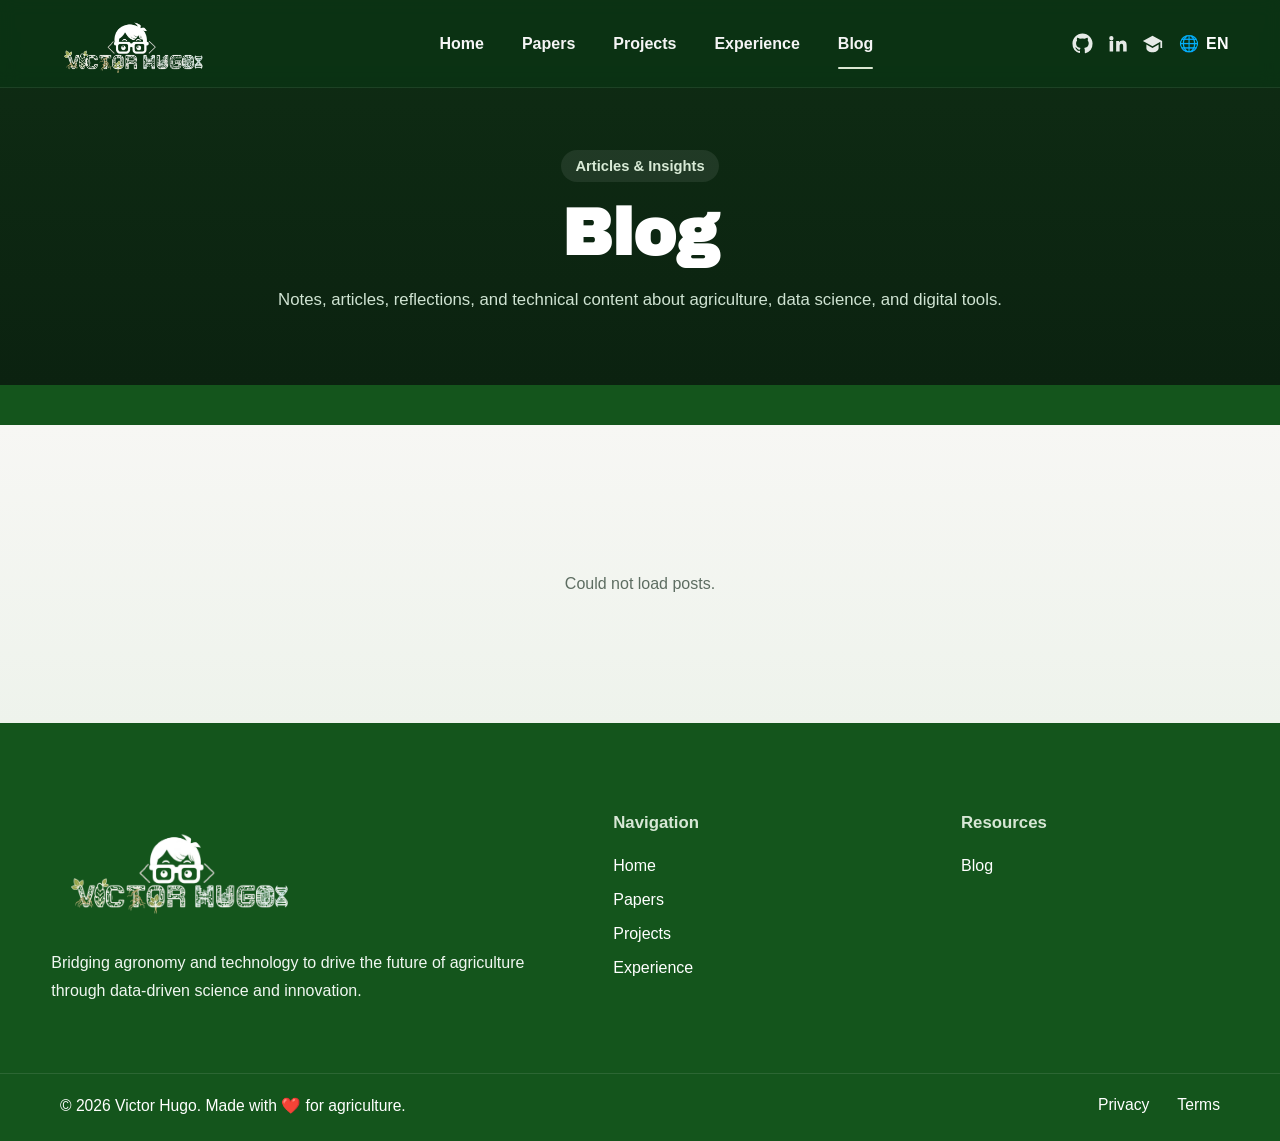
<file: docs/blog.html>
<!DOCTYPE html>
<html lang="en">
<head>
  <meta charset="UTF-8" />
  <meta name="viewport" content="width=device-width, initial-scale=1.0" />
  <title>Blog | Victor Hugo</title>
  <link rel="stylesheet" href="styles.css" />
  <link href="https://fonts.googleapis.com/css2?family=Archivo+Black&display=swap" rel="stylesheet" />
</head>
<body>
  <!-- ================= NAVBAR ================= -->
  <header class="navbar">
    <div class="container nav-container">
      <a href="index.html" class="logo" aria-label="Victor Hugo Home">
        <img src="pages/vh.png" alt="Victor Hugo Logo" />
      </a>

      <nav class="nav-menu">
        <a href="index.html" data-en="Home" data-es="Inicio">Home</a>
        <a href="papers.html" data-en="Papers" data-es="Publicaciones">Papers</a>
        <a href="projects.html" data-en="Projects" data-es="Proyectos">Projects</a>
        <a href="experience.html" data-en="Experience" data-es="Experiencia">Experience</a>
        <a href="blog.html" class="active" data-en="Blog" data-es="Blog">Blog</a>
      </nav>

      <div class="nav-actions">
        <div class="social-icons">
          <a href="https://github.com/Vyxugo" target="_blank" rel="noopener noreferrer" aria-label="GitHub">
            <svg viewBox="0 0 24 24" aria-hidden="true">
              <path d="M12 .5C5.65.5.5 5.65.5 12A11.5 11.5 0 0 0 8.36 22.9c.58.11.79-.25.79-.56v-2.02c-3.18.69-3.85-1.35-3.85-1.35-.52-1.31-1.26-1.66-1.26-1.66-1.03-.7.08-.69.08-.69 1.14.08 1.73 1.16 1.73 1.16 1.01 1.73 2.65 1.23 3.3.94.1-.73.4-1.23.72-1.52-2.54-.29-5.22-1.27-5.22-5.66 0-1.25.45-2.27 1.16-3.07-.12-.29-.5-1.46.11-3.04 0 0 .95-.3 3.12 1.17a10.8 10.8 0 0 1 5.68 0c2.17-1.47 3.12-1.17 3.12-1.17.61 1.58.23 2.75.11 3.04.72.8 1.16 1.82 1.16 3.07 0 4.4-2.69 5.36-5.24 5.65.41.35.77 1.05.77 2.12v3.14c0 .31.21.67.8.56A11.5 11.5 0 0 0 23.5 12C23.5 5.65 18.35.5 12 .5Z"/>
            </svg>
          </a>

          <a href="https://www.linkedin.com/in/victor-hugo-baldera-chapo%C3%B1an-35a350390/" target="_blank" rel="noopener noreferrer" aria-label="LinkedIn">
            <svg viewBox="0 0 24 24" aria-hidden="true">
              <path d="M4.98 3.5A2.48 2.48 0 1 0 5 8.46 2.48 2.48 0 0 0 4.98 3.5ZM3 9h4v12H3V9Zm7 0h3.83v1.64h.05c.53-1.01 1.84-2.07 3.79-2.07 4.05 0 4.8 2.67 4.8 6.13V21h-4v-5.57c0-1.33-.02-3.03-1.85-3.03-1.86 0-2.15 1.45-2.15 2.94V21h-4V9Z"/>
            </svg>
          </a>

          <a href="https://scholar.google.com/citations?user=IOjB55EAAAAJ&hl=es&oi=ao" target="_blank" rel="noopener noreferrer" aria-label="Google Scholar">
            <svg viewBox="0 0 24 24" aria-hidden="true">
              <path d="M12 3 1 9l11 6 9-4.91V17h2V9L12 3Zm0 14L5 13.18V17c0 2.76 3.13 5 7 5s7-2.24 7-5v-3.82L12 17Z"/>
            </svg>
          </a>
        </div>

        <button class="lang-btn" id="langToggle" type="button" aria-label="Change language">
          <span class="lang-icon">🌐</span>
          <span class="lang-label">EN</span>
        </button>

        <button class="menu-toggle" id="menuToggle" type="button" aria-label="Open menu" aria-expanded="false">
          <span></span>
          <span></span>
          <span></span>
        </button>
      </div>
    </div>

    <div class="mobile-menu" id="mobileMenu">
      <a href="index.html" data-en="Home" data-es="Inicio">Home</a>
      <a href="papers.html" data-en="Papers" data-es="Publicaciones">Papers</a>
      <a href="projects.html" data-en="Projects" data-es="Proyectos">Projects</a>
      <a href="experience.html" data-en="Experience" data-es="Experiencia">Experience</a>
      <a href="blog.html" class="active" data-en="Blog" data-es="Blog">Blog</a>
    </div>
  </header>

  <!-- ================= BLOG HERO ================= -->
  <section class="blog-hero">
    <div class="container">
      <span class="blog-tag" data-en="Articles & Insights" data-es="Artículos e Ideas">
        Articles & Insights
      </span>

      <h1 data-en="Blog" data-es="Blog">Blog</h1>

      <p
        data-en="Notes, articles, reflections, and technical content about agriculture, data science, and digital tools."
        data-es="Notas, artículos, reflexiones y contenido técnico sobre agricultura, ciencia de datos y herramientas digitales.">
        Notes, articles, reflections, and technical content about agriculture, data science, and digital tools.
      </p>
    </div>
  </section>

  <!-- ================= BLOG SECTION ================= -->
  <section class="blog-section">
    <div class="container">
      <div class="blog-section-header">
      </div>

      <div id="blogGrid" class="blog-grid">
        <div class="blog-loading" data-en="Loading posts..." data-es="Cargando publicaciones...">
          Loading posts...
        </div>
      </div>
    </div>
  </section>

  <!-- ================= FOOTER ================= -->
    <footer class="footer">
  <div class="container footer-container">
    <div class="footer-left">
      <div class="footer-logo">
        <img src="pages/vh.png" alt="Victor Hugo Logo" />
      </div>

      <p
        data-en="Bridging agronomy and technology to drive the future of agriculture through data-driven science and innovation."
        data-es="Integrando la agronomía y la tecnología para impulsar el futuro de la agricultura mediante ciencia basada en datos e innovación.">
        Bridging agronomy and technology to drive the future of agriculture through data-driven science and innovation.
      </p>

      <div class="footer-social">
        <!-- se mantienen igual -->
      </div>
    </div>

    <div class="footer-links">
      <h3 data-en="Navigation" data-es="Navegación">Navigation</h3>
      <a href="index.html" data-en="Home" data-es="Inicio">Home</a>
      <a href="papers.html" data-en="Papers" data-es="Publicaciones">Papers</a>
      <a href="projects.html" data-en="Projects" data-es="Proyectos">Projects</a>
      <a href="experience.html" data-en="Experience" data-es="Experiencia">Experience</a>
    </div>

    <div class="footer-links">
      <h3 data-en="Resources" data-es="Recursos">Resources</h3>
      <a href="blog.html" data-en="Blog" data-es="Blog">Blog</a>
    </div>
  </div>

  <div class="footer-bottom">
    <p
      data-en="© 2026 Victor Hugo. Made with ❤️ for agriculture."
      data-es="© 2026 Victor Hugo. Desarrollado con ❤️ para la agricultura.">
      © 2026 Victor Hugo. Made with ❤️ for agriculture.
    </p>

    <div>
      <a href="#"
         data-en="Privacy"
         data-es="Privacidad">Privacy</a>

      <a href="#"
         data-en="Terms"
         data-es="Términos">Terms</a>
    </div>
  </div>
</footer>
  <script>
    document.addEventListener("DOMContentLoaded", () => {
      const SHEET_CSV_URL =
        "https://docs.google.com/spreadsheets/d/1RLeUGv4fmsbsDph4AT_ZT7PeZq64tNWkwkwK5Rle9lA/gviz/tq?tqx=out:csv&sheet=Blog";

      const blogGrid = document.getElementById("blogGrid");
      const menuToggle = document.getElementById("menuToggle");
      const mobileMenu = document.getElementById("mobileMenu");
      const langToggle = document.getElementById("langToggle");
      const langLabel = document.querySelector(".lang-label");

      let currentLang = "en";

      function parseCSV(text) {
        const rows = [];
        let row = [];
        let value = "";
        let inQuotes = false;

        for (let i = 0; i < text.length; i++) {
          const char = text[i];
          const next = text[i + 1];

          if (char === '"') {
            if (inQuotes && next === '"') {
              value += '"';
              i++;
            } else {
              inQuotes = !inQuotes;
            }
          } else if (char === "," && !inQuotes) {
            row.push(value.trim());
            value = "";
          } else if ((char === "\n" || char === "\r") && !inQuotes) {
            if (char === "\r" && next === "\n") i++;
            row.push(value.trim());
            if (row.some(cell => cell !== "")) rows.push(row);
            row = [];
            value = "";
          } else {
            value += char;
          }
        }

        if (value.length > 0 || row.length > 0) {
          row.push(value.trim());
          if (row.some(cell => cell !== "")) rows.push(row);
        }

        return rows;
      }

      function normalizeHeader(header) {
        return header.trim().toLowerCase();
      }

      function parseDateValue(raw) {
        if (!raw) return new Date(0);
        const date = new Date(raw);
        return isNaN(date.getTime()) ? new Date(0) : date;
      }

      function formatDate(raw) {
        const date = parseDateValue(raw);
        if (date.getTime() === 0) return raw || "";

        if (currentLang === "es") {
          return date.toLocaleDateString("es-ES", {
            year: "numeric",
            month: "short",
            day: "numeric"
          });
        }

        return date.toLocaleDateString("en-US", {
          year: "numeric",
          month: "short",
          day: "numeric"
        });
      }

      function createBlogCard(post) {
        const article = document.createElement("article");
        article.className = "blog-card";

        article.innerHTML = `
          <div class="blog-card-image">
            <img src="${post.image || "https://via.placeholder.com/800x500?text=Blog"}" alt="${post.title || "Blog image"}">
          </div>

          <div class="blog-card-content">
            <span class="blog-date">${formatDate(post.date)}</span>
            <h3>${post.title || ""}</h3>
            <p>${post.description || ""}</p>

            <div class="blog-actions">
              <a href="${post.link || "#"}" target="_blank" rel="noopener noreferrer"
                data-en="Read More" data-es="Leer Más">
                ${currentLang === "es" ? "Leer Más" : "Read More"}
              </a>
            </div>
          </div>
        `;

        return article;
      }

      async function loadBlog() {
        try {
          const response = await fetch(SHEET_CSV_URL);
          if (!response.ok) throw new Error("Could not fetch blog sheet");

          const csvText = await response.text();
          const rows = parseCSV(csvText);

          if (!rows.length) {
            blogGrid.innerHTML = `<div class="blog-empty">${currentLang === "es" ? "No hay publicaciones disponibles." : "No posts available."}</div>`;
            return;
          }

          const headers = rows[0].map(normalizeHeader);
          const dataRows = rows.slice(1);

          const indexOf = (name) => headers.indexOf(name.toLowerCase());

          const dateIndex = indexOf("date");
          const titleIndex = indexOf("title");
          const descriptionIndex = indexOf("description");
          const imageIndex = indexOf("image");
          const linkIndex = indexOf("link");

          const posts = dataRows
            .filter(row => row.some(cell => cell && cell.trim() !== ""))
            .map(row => ({
              date: row[dateIndex] || "",
              title: row[titleIndex] || "",
              description: row[descriptionIndex] || "",
              image: row[imageIndex] || "",
              link: row[linkIndex] || ""
            }))
            .sort((a, b) => parseDateValue(b.date) - parseDateValue(a.date));

          blogGrid.innerHTML = "";
          posts.forEach(post => blogGrid.appendChild(createBlogCard(post)));
        } catch (error) {
          blogGrid.innerHTML = `<div class="blog-empty">${currentLang === "es" ? "No se pudieron cargar las publicaciones." : "Could not load posts."}</div>`;
          console.error(error);
        }
      }

      function updateLanguage() {
        document.querySelectorAll("[data-en][data-es]").forEach(element => {
          element.innerHTML = element.getAttribute(`data-${currentLang}`);
        });

        if (langLabel) {
          langLabel.textContent = currentLang.toUpperCase();
        }

        document.documentElement.lang = currentLang;
        loadBlog();
      }

      if (langToggle) {
        langToggle.addEventListener("click", () => {
          currentLang = currentLang === "en" ? "es" : "en";
          updateLanguage();
        });
      }

      if (menuToggle && mobileMenu) {
        menuToggle.addEventListener("click", () => {
          mobileMenu.classList.toggle("show");
          menuToggle.classList.toggle("active");
          menuToggle.setAttribute(
            "aria-expanded",
            mobileMenu.classList.contains("show") ? "true" : "false"
          );
        });
      }

      updateLanguage();
    });
  </script>
</body>
</html>
</file>
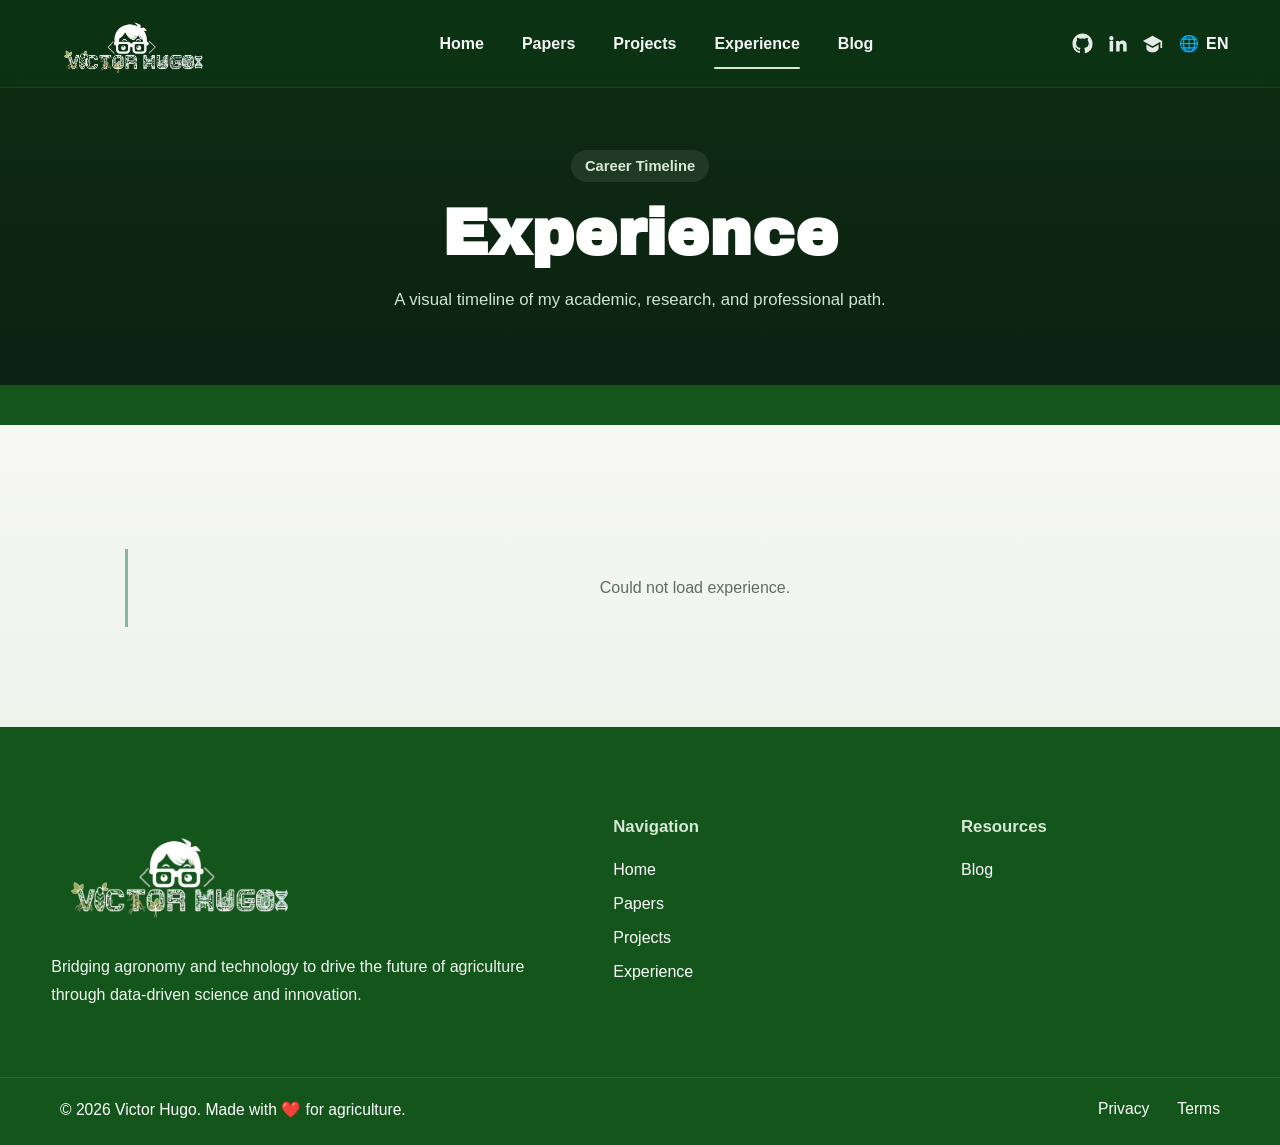
<file: docs/experience.html>
<!DOCTYPE html>
<html lang="en">
<head>
  <meta charset="UTF-8" />
  <meta name="viewport" content="width=device-width, initial-scale=1.0" />
  <title>Experience | Victor Hugo</title>
  <link rel="stylesheet" href="styles.css" />
  <link href="https://fonts.googleapis.com/css2?family=Archivo+Black&display=swap" rel="stylesheet" />
</head>
<body>
  <!-- ================= NAVBAR ================= -->
  <header class="navbar">
    <div class="container nav-container">
      <a href="index.html" class="logo" aria-label="Victor Hugo Home">
        <img src="pages/vh.png" alt="Victor Hugo Logo" />
      </a>

      <nav class="nav-menu">
        <a href="index.html" data-en="Home" data-es="Inicio">Home</a>
        <a href="papers.html" data-en="Papers" data-es="Publicaciones">Papers</a>
        <a href="projects.html" data-en="Projects" data-es="Proyectos">Projects</a>
        <a href="experience.html" class="active" data-en="Experience" data-es="Experiencia">Experience</a>
        <a href="blog.html" data-en="Blog" data-es="Blog">Blog</a>
      </nav>

      <div class="nav-actions">
        <div class="social-icons">
          <a href="https://github.com/Vyxugo" target="_blank" rel="noopener noreferrer" aria-label="GitHub">
            <svg viewBox="0 0 24 24" aria-hidden="true">
              <path d="M12 .5C5.65.5.5 5.65.5 12A11.5 11.5 0 0 0 8.36 22.9c.58.11.79-.25.79-.56v-2.02c-3.18.69-3.85-1.35-3.85-1.35-.52-1.31-1.26-1.66-1.26-1.66-1.03-.7.08-.69.08-.69 1.14.08 1.73 1.16 1.73 1.16 1.01 1.73 2.65 1.23 3.3.94.1-.73.4-1.23.72-1.52-2.54-.29-5.22-1.27-5.22-5.66 0-1.25.45-2.27 1.16-3.07-.12-.29-.5-1.46.11-3.04 0 0 .95-.3 3.12 1.17a10.8 10.8 0 0 1 5.68 0c2.17-1.47 3.12-1.17 3.12-1.17.61 1.58.23 2.75.11 3.04.72.8 1.16 1.82 1.16 3.07 0 4.4-2.69 5.36-5.24 5.65.41.35.77 1.05.77 2.12v3.14c0 .31.21.67.8.56A11.5 11.5 0 0 0 23.5 12C23.5 5.65 18.35.5 12 .5Z"/>
            </svg>
          </a>

          <a href="https://www.linkedin.com/in/victor-hugo-baldera-chapo%C3%B1an-35a350390/" target="_blank" rel="noopener noreferrer" aria-label="LinkedIn">
            <svg viewBox="0 0 24 24" aria-hidden="true">
              <path d="M4.98 3.5A2.48 2.48 0 1 0 5 8.46 2.48 2.48 0 0 0 4.98 3.5ZM3 9h4v12H3V9Zm7 0h3.83v1.64h.05c.53-1.01 1.84-2.07 3.79-2.07 4.05 0 4.8 2.67 4.8 6.13V21h-4v-5.57c0-1.33-.02-3.03-1.85-3.03-1.86 0-2.15 1.45-2.15 2.94V21h-4V9Z"/>
            </svg>
          </a>

          <a href="https://scholar.google.com/citations?user=IOjB55EAAAAJ&hl=es&oi=ao" target="_blank" rel="noopener noreferrer" aria-label="Google Scholar">
            <svg viewBox="0 0 24 24" aria-hidden="true">
              <path d="M12 3 1 9l11 6 9-4.91V17h2V9L12 3Zm0 14L5 13.18V17c0 2.76 3.13 5 7 5s7-2.24 7-5v-3.82L12 17Z"/>
            </svg>
          </a>
        </div>

        <button class="lang-btn" id="langToggle" type="button" aria-label="Change language">
          <span class="lang-icon">🌐</span>
          <span class="lang-label">EN</span>
        </button>

        <button class="menu-toggle" id="menuToggle" type="button" aria-label="Open menu" aria-expanded="false">
          <span></span>
          <span></span>
          <span></span>
        </button>
      </div>
    </div>

    <div class="mobile-menu" id="mobileMenu">
      <a href="index.html" data-en="Home" data-es="Inicio">Home</a>
      <a href="papers.html" data-en="Papers" data-es="Publicaciones">Papers</a>
      <a href="projects.html" data-en="Projects" data-es="Proyectos">Projects</a>
      <a href="experience.html" class="active" data-en="Experience" data-es="Experiencia">Experience</a>
      <a href="blog.html" data-en="Blog" data-es="Blog">Blog</a>
    </div>
  </header>

  <!-- ================= EXPERIENCE HERO ================= -->
  <section class="experience-hero">
    <div class="container">
      <span class="experience-tag" data-en="Career Timeline" data-es="Trayectoria Profesional">
        Career Timeline
      </span>

      <h1 data-en="Experience" data-es="Experiencia">Experience</h1>

      <p
        data-en="A visual timeline of my academic, research, and professional path."
        data-es="Una línea de tiempo visual de mi trayectoria académica, de investigación y profesional.">
        A visual timeline of my academic, research, and professional path.
      </p>
    </div>
  </section>

  <!-- ================= EXPERIENCE SECTION ================= -->
  <section class="experience-section">
    <div class="container">
      <div class="experience-section-header">

      </div>

      <div id="experienceTimeline" class="experience-timeline">
        <div class="experience-loading" data-en="Loading experience..." data-es="Cargando experiencia...">
          Loading experience...
        </div>
      </div>
    </div>
  </section>

  <!-- ================= FOOTER ================= -->
    <footer class="footer">
  <div class="container footer-container">
    <div class="footer-left">
      <div class="footer-logo">
        <img src="pages/vh.png" alt="Victor Hugo Logo" />
      </div>

      <p
        data-en="Bridging agronomy and technology to drive the future of agriculture through data-driven science and innovation."
        data-es="Integrando la agronomía y la tecnología para impulsar el futuro de la agricultura mediante ciencia basada en datos e innovación.">
        Bridging agronomy and technology to drive the future of agriculture through data-driven science and innovation.
      </p>

      <div class="footer-social">
        <!-- se mantienen igual -->
      </div>
    </div>

    <div class="footer-links">
      <h3 data-en="Navigation" data-es="Navegación">Navigation</h3>
      <a href="index.html" data-en="Home" data-es="Inicio">Home</a>
      <a href="papers.html" data-en="Papers" data-es="Publicaciones">Papers</a>
      <a href="projects.html" data-en="Projects" data-es="Proyectos">Projects</a>
      <a href="experience.html" data-en="Experience" data-es="Experiencia">Experience</a>
    </div>

    <div class="footer-links">
      <h3 data-en="Resources" data-es="Recursos">Resources</h3>
      <a href="blog.html" data-en="Blog" data-es="Blog">Blog</a>
    </div>
  </div>

  <div class="footer-bottom">
    <p
      data-en="© 2026 Victor Hugo. Made with ❤️ for agriculture."
      data-es="© 2026 Victor Hugo. Desarrollado con ❤️ para la agricultura.">
      © 2026 Victor Hugo. Made with ❤️ for agriculture.
    </p>

    <div>
      <a href="#"
         data-en="Privacy"
         data-es="Privacidad">Privacy</a>

      <a href="#"
         data-en="Terms"
         data-es="Términos">Terms</a>
    </div>
  </div>
</footer>

  <script>
    document.addEventListener("DOMContentLoaded", () => {
      const SHEET_CSV_URL =
        "https://docs.google.com/spreadsheets/d/1RLeUGv4fmsbsDph4AT_ZT7PeZq64tNWkwkwK5Rle9lA/gviz/tq?tqx=out:csv&sheet=Experience";

      const timeline = document.getElementById("experienceTimeline");
      const menuToggle = document.getElementById("menuToggle");
      const mobileMenu = document.getElementById("mobileMenu");
      const langToggle = document.getElementById("langToggle");
      const langLabel = document.querySelector(".lang-label");

      let currentLang = "en";

      function parseCSV(text) {
        const rows = [];
        let row = [];
        let value = "";
        let inQuotes = false;

        for (let i = 0; i < text.length; i++) {
          const char = text[i];
          const next = text[i + 1];

          if (char === '"') {
            if (inQuotes && next === '"') {
              value += '"';
              i++;
            } else {
              inQuotes = !inQuotes;
            }
          } else if (char === "," && !inQuotes) {
            row.push(value.trim());
            value = "";
          } else if ((char === "\n" || char === "\r") && !inQuotes) {
            if (char === "\r" && next === "\n") i++;
            row.push(value.trim());
            if (row.some(cell => cell !== "")) rows.push(row);
            row = [];
            value = "";
          } else {
            value += char;
          }
        }

        if (value.length > 0 || row.length > 0) {
          row.push(value.trim());
          if (row.some(cell => cell !== "")) rows.push(row);
        }

        return rows;
      }

      function normalizeHeader(header) {
        return header.trim().toLowerCase();
      }

      function monthValue(month) {
        const map = {
          jan: 1, january: 1, ene: 1, enero: 1,
          feb: 2, febrero: 2,
          mar: 3, marzo: 3,
          apr: 4, april: 4, abr: 4, abril: 4,
          may: 5, mayo: 5,
          jun: 6, june: 6, junio: 6,
          jul: 7, july: 7, julio: 7,
          aug: 8, august: 8, ago: 8, agosto: 8,
          sep: 9, sept: 9, september: 9, septiembre: 9,
          oct: 10, october: 10, octubre: 10,
          nov: 11, november: 11, noviembre: 11,
          dec: 12, december: 12, dic: 12, diciembre: 12
        };

        return map[(month || "").trim().toLowerCase()] || 0;
      }

      function sortExperience(items) {
        return items.sort((a, b) => {
          const aValue = (Number(a.year) || 0) * 100 + monthValue(a.start);
          const bValue = (Number(b.year) || 0) * 100 + monthValue(b.start);
          return bValue - aValue;
        });
      }

      function translatedType(type) {
        if (currentLang === "es") {
          if (type === "Work") return "Trabajo";
          if (type === "Research") return "Investigación";
          if (type === "Education") return "Educación";
        }
        return type;
      }

      function buildPeriod(start, end, year) {
        if (!start && !end) return year || "";
        if (!end) return `${start}`;
        return `${start} - ${end}`;
      }

      function createExperienceItem(item) {
        const article = document.createElement("article");
        article.className = "experience-item";

        article.innerHTML = `
          <div class="experience-line-side">
            <div class="experience-icon">${item.type ? item.type.charAt(0).toUpperCase() : "E"}</div>
          </div>

          <div class="experience-card">
            <div class="experience-card-image">
              <img src="${item.image || "https://via.placeholder.com/480x420?text=Experience"}" alt="${item.company || "Experience image"}">
            </div>

            <div class="experience-card-content">
              <div class="experience-top-row">
                <span class="experience-status">${translatedType(item.type || "Experience")}</span>
              </div>

              <h3>${item.title || ""}</h3>
              <h4>${item.company || ""}</h4>

              <div class="experience-meta">
                <span class="experience-meta-item">${item.year || ""}</span>
                <span class="experience-meta-item">${buildPeriod(item.start, item.end, item.year)}</span>
              </div>

              <p>${item.description || ""}</p>
            </div>
          </div>
        `;

        return article;
      }

      async function loadExperience() {
        try {
          const response = await fetch(SHEET_CSV_URL);
          if (!response.ok) throw new Error("Could not fetch sheet");

          const csvText = await response.text();
          const rows = parseCSV(csvText);

          if (!rows.length) {
            timeline.innerHTML = `<div class="experience-empty">${currentLang === "es" ? "No hay experiencia disponible." : "No experience available."}</div>`;
            return;
          }

          const headers = rows[0].map(normalizeHeader);
          const dataRows = rows.slice(1);

          const indexOf = (name) => headers.indexOf(name.toLowerCase());

          const yearIndex = indexOf("year");
          const startIndex = indexOf("start");
          const endIndex = indexOf("end");
          const titleIndex = indexOf("title");
          const companyIndex = indexOf("company");
          const descriptionIndex = indexOf("description");
          const typeIndex = indexOf("type");
          const imageIndex = indexOf("image");

          const items = dataRows
            .filter(row => row.some(cell => cell && cell.trim() !== ""))
            .map(row => ({
              year: row[yearIndex] || "",
              start: row[startIndex] || "",
              end: row[endIndex] || "",
              title: row[titleIndex] || "",
              company: row[companyIndex] || "",
              description: row[descriptionIndex] || "",
              type: row[typeIndex] || "",
              image: row[imageIndex] || ""
            }));

          sortExperience(items);

          timeline.innerHTML = "";
          items.forEach(item => timeline.appendChild(createExperienceItem(item)));
        } catch (error) {
          timeline.innerHTML = `<div class="experience-empty">${currentLang === "es" ? "No se pudo cargar la experiencia." : "Could not load experience."}</div>`;
          console.error(error);
        }
      }

      function updateLanguage() {
        document.querySelectorAll("[data-en][data-es]").forEach(element => {
          element.innerHTML = element.getAttribute(`data-${currentLang}`);
        });

        if (langLabel) {
          langLabel.textContent = currentLang.toUpperCase();
        }

        document.documentElement.lang = currentLang;
        loadExperience();
      }

      if (langToggle) {
        langToggle.addEventListener("click", () => {
          currentLang = currentLang === "en" ? "es" : "en";
          updateLanguage();
        });
      }

      if (menuToggle && mobileMenu) {
        menuToggle.addEventListener("click", () => {
          mobileMenu.classList.toggle("show");
          menuToggle.classList.toggle("active");
          menuToggle.setAttribute(
            "aria-expanded",
            mobileMenu.classList.contains("show") ? "true" : "false"
          );
        });
      }

      updateLanguage();
    });
  </script>
</body>
</html>
</file>
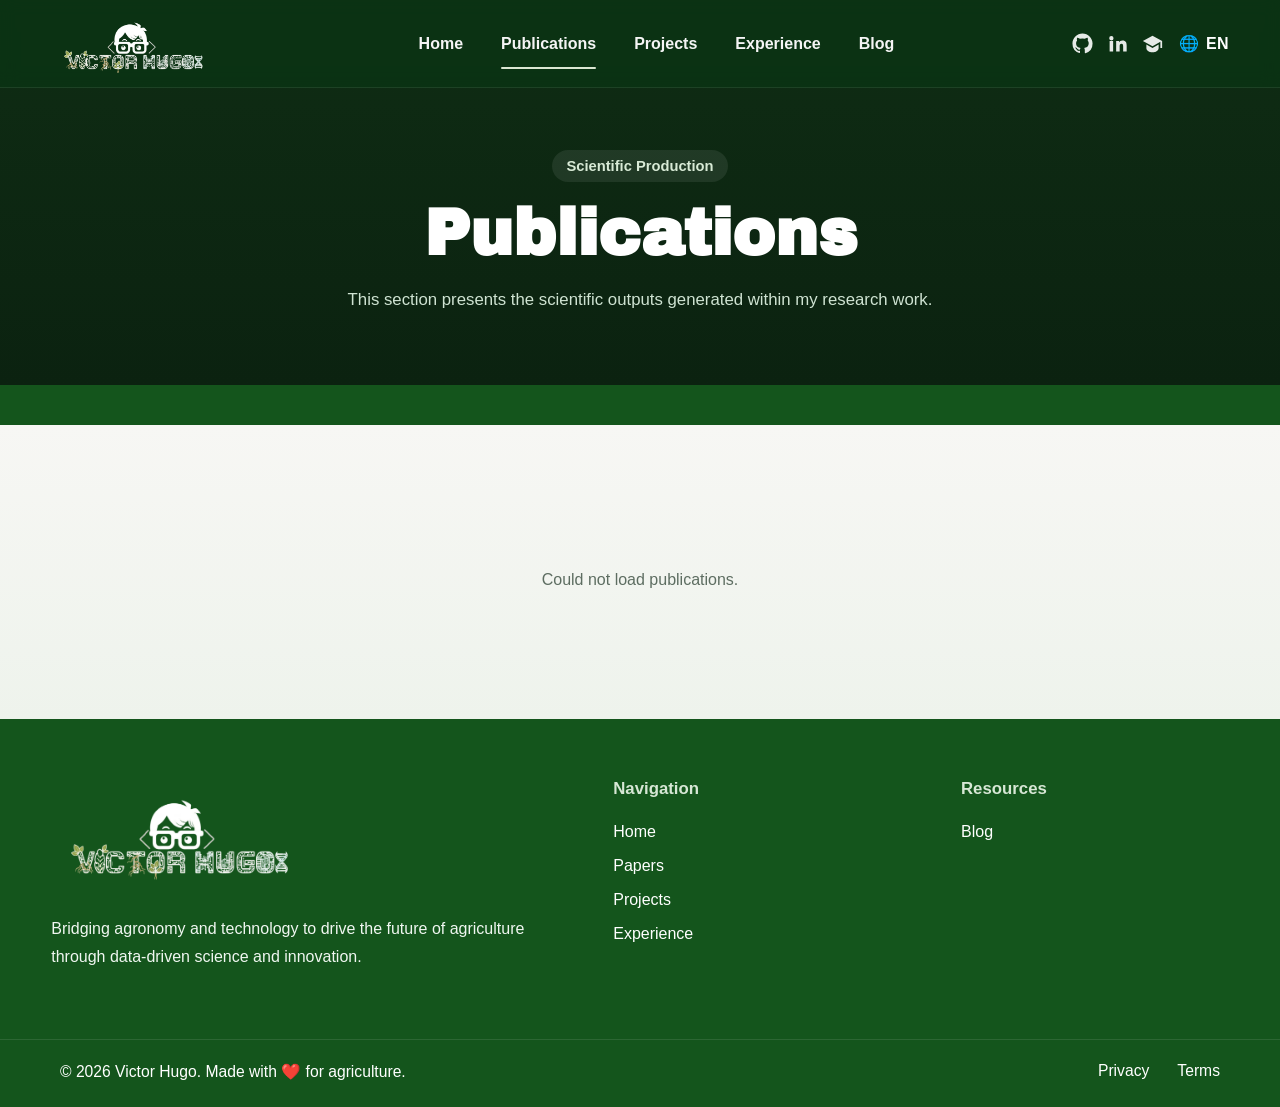
<file: docs/papers.html>
<!DOCTYPE html>
<html lang="en">
<head>
  <meta charset="UTF-8" />
  <meta name="viewport" content="width=device-width, initial-scale=1.0" />
  <title>Papers | Victor Hugo</title>
  <link rel="stylesheet" href="styles.css" />
  <link rel="preconnect" href="https://fonts.googleapis.com">
  <link rel="preconnect" href="https://fonts.gstatic.com" crossorigin>
  <link href="https://fonts.googleapis.com/css2?family=Archivo+Black&display=swap" rel="stylesheet">
</head>
<body>
  <!-- ================= NAVBAR ================= -->
  <header class="navbar">
    <div class="container nav-container">
      <a href="index.html" class="logo" aria-label="Victor Hugo Home">
        <img src="pages/vh.png" alt="Victor Hugo Logo" />
      </a>

      <nav class="nav-menu">
        <a href="index.html" data-en="Home" data-es="Inicio">Home</a>
        <a href="papers.html" class="active" data-en="Publications" data-es="Publicaciones">Publications</a>
        <a href="projects.html" data-en="Projects" data-es="Proyectos">Projects</a>
        <a href="experience.html" data-en="Experience" data-es="Experiencia">Experience</a>
        <a href="blog.html" data-en="Blog" data-es="Blog">Blog</a>
      </nav>

      <div class="nav-actions">
        <div class="social-icons">
          <a href="https://github.com/Vyxugo" target="_blank" rel="noopener noreferrer" aria-label="GitHub">
            <svg viewBox="0 0 24 24" aria-hidden="true">
              <path d="M12 .5C5.65.5.5 5.65.5 12A11.5 11.5 0 0 0 8.36 22.9c.58.11.79-.25.79-.56v-2.02c-3.18.69-3.85-1.35-3.85-1.35-.52-1.31-1.26-1.66-1.26-1.66-1.03-.7.08-.69.08-.69 1.14.08 1.73 1.16 1.73 1.16 1.01 1.73 2.65 1.23 3.3.94.1-.73.4-1.23.72-1.52-2.54-.29-5.22-1.27-5.22-5.66 0-1.25.45-2.27 1.16-3.07-.12-.29-.5-1.46.11-3.04 0 0 .95-.3 3.12 1.17a10.8 10.8 0 0 1 5.68 0c2.17-1.47 3.12-1.17 3.12-1.17.61 1.58.23 2.75.11 3.04.72.8 1.16 1.82 1.16 3.07 0 4.4-2.69 5.36-5.24 5.65.41.35.77 1.05.77 2.12v3.14c0 .31.21.67.8.56A11.5 11.5 0 0 0 23.5 12C23.5 5.65 18.35.5 12 .5Z"/>
            </svg>
          </a>

          <a href="https://www.linkedin.com/in/victor-hugo-baldera-chapo%C3%B1an-35a350390/" target="_blank" rel="noopener noreferrer" aria-label="LinkedIn">
            <svg viewBox="0 0 24 24" aria-hidden="true">
              <path d="M4.98 3.5A2.48 2.48 0 1 0 5 8.46 2.48 2.48 0 0 0 4.98 3.5ZM3 9h4v12H3V9Zm7 0h3.83v1.64h.05c.53-1.01 1.84-2.07 3.79-2.07 4.05 0 4.8 2.67 4.8 6.13V21h-4v-5.57c0-1.33-.02-3.03-1.85-3.03-1.86 0-2.15 1.45-2.15 2.94V21h-4V9Z"/>
            </svg>
          </a>

          <a href="https://scholar.google.com/citations?user=IOjB55EAAAAJ&hl=es&oi=ao" target="_blank" rel="noopener noreferrer" aria-label="Google Scholar">
            <svg viewBox="0 0 24 24" aria-hidden="true">
              <path d="M12 3 1 9l11 6 9-4.91V17h2V9L12 3Zm0 14L5 13.18V17c0 2.76 3.13 5 7 5s7-2.24 7-5v-3.82L12 17Z"/>
            </svg>
          </a>
        </div>

        <button class="lang-btn" id="langToggle" type="button" aria-label="Change language">
          <span class="lang-icon">🌐</span>
          <span class="lang-label">EN</span>
        </button>

        <button class="menu-toggle" id="menuToggle" type="button" aria-label="Open menu" aria-expanded="false">
          <span></span>
          <span></span>
          <span></span>
        </button>
      </div>
    </div>

    <div class="mobile-menu" id="mobileMenu">
      <a href="index.html" data-en="Home" data-es="Inicio">Home</a>
      <a href="papers.html" class="active" data-en="Publications" data-es="Publicaciones">Publications</a>
      <a href="projects.html" data-en="Projects" data-es="Proyectos">Projects</a>
      <a href="experience.html" data-en="Experience" data-es="Experiencia">Experience</a>
      <a href="blog.html" data-en="Blog" data-es="Blog">Blog</a>
    </div>
  </header>

  <!-- ================= PAPERS HERO ================= -->
  <section class="papers-hero">
    <div class="container">
      <span class="papers-tag" data-en="Scientific Production" data-es="Producción Científica">
        Scientific Production
      </span>

      <h1 data-en="Publications" data-es="Publicaciones">
        Publications
      </h1>

      <p 
  data-en="This section presents the scientific outputs generated within my research work."
  data-es="Esta sección presenta los resultados científicos generados en el marco de mi trabajo de investigación.">
  Esta sección presenta los resultados científicos generados en el marco de mi trabajo de investigación.
</p>
    </div>
  </section>

  <!-- ================= PAPERS LIST ================= -->
  <section class="papers-section">
    <div class="container">
      <div class="papers-section-header">
      </div>

      <div id="papersGrid" class="papers-grid">
        <div class="paper-loading" data-en="Loading publications..." data-es="Cargando publicaciones...">
          Loading publications...
        </div>
      </div>
    </div>
  </section>

  <!-- ================= FOOTER ================= -->
  <footer class="footer">
  <div class="container footer-container">
    <div class="footer-left">
      <div class="footer-logo">
        <img src="pages/vh.png" alt="Victor Hugo Logo" />
      </div>

      <p
        data-en="Bridging agronomy and technology to drive the future of agriculture through data-driven science and innovation."
        data-es="Integrando la agronomía y la tecnología para impulsar el futuro de la agricultura mediante ciencia basada en datos e innovación.">
        Bridging agronomy and technology to drive the future of agriculture through data-driven science and innovation.
      </p>

      <div class="footer-social">
        <!-- se mantienen igual -->
      </div>
    </div>

    <div class="footer-links">
      <h3 data-en="Navigation" data-es="Navegación">Navigation</h3>
      <a href="index.html" data-en="Home" data-es="Inicio">Home</a>
      <a href="papers.html" data-en="Papers" data-es="Publicaciones">Papers</a>
      <a href="projects.html" data-en="Projects" data-es="Proyectos">Projects</a>
      <a href="experience.html" data-en="Experience" data-es="Experiencia">Experience</a>
    </div>

    <div class="footer-links">
      <h3 data-en="Resources" data-es="Recursos">Resources</h3>
      <a href="blog.html" data-en="Blog" data-es="Blog">Blog</a>
    </div>
  </div>

  <div class="footer-bottom">
    <p
      data-en="© 2026 Victor Hugo. Made with ❤️ for agriculture."
      data-es="© 2026 Victor Hugo. Desarrollado con ❤️ para la agricultura.">
      © 2026 Victor Hugo. Made with ❤️ for agriculture.
    </p>

    <div>
      <a href="#"
         data-en="Privacy"
         data-es="Privacidad">Privacy</a>

      <a href="#"
         data-en="Terms"
         data-es="Términos">Terms</a>
    </div>
  </div>
</footer>
  <script>
    document.addEventListener("DOMContentLoaded", () => {
      const SHEET_CSV_URL =
        "https://docs.google.com/spreadsheets/d/1RLeUGv4fmsbsDph4AT_ZT7PeZq64tNWkwkwK5Rle9lA/gviz/tq?tqx=out:csv&sheet=Papers";

      const papersGrid = document.getElementById("papersGrid");
      const menuToggle = document.getElementById("menuToggle");
      const mobileMenu = document.getElementById("mobileMenu");
      const langToggle = document.getElementById("langToggle");
      const langLabel = document.querySelector(".lang-label");

      let currentLang = "en";

      function parseCSV(text) {
        const rows = [];
        let row = [];
        let value = "";
        let inQuotes = false;

        for (let i = 0; i < text.length; i++) {
          const char = text[i];
          const next = text[i + 1];

          if (char === '"') {
            if (inQuotes && next === '"') {
              value += '"';
              i++;
            } else {
              inQuotes = !inQuotes;
            }
          } else if (char === "," && !inQuotes) {
            row.push(value.trim());
            value = "";
          } else if ((char === "\n" || char === "\r") && !inQuotes) {
            if (char === "\r" && next === "\n") i++;
            row.push(value.trim());
            if (row.some(cell => cell !== "")) rows.push(row);
            row = [];
            value = "";
          } else {
            value += char;
          }
        }

        if (value.length > 0 || row.length > 0) {
          row.push(value.trim());
          if (row.some(cell => cell !== "")) rows.push(row);
        }

        return rows;
      }

      function normalizeHeader(header) {
        return header.trim().toLowerCase();
      }

      function parsePublicationDate(raw) {
        if (!raw) return new Date(0);

        const value = raw.trim().toLowerCase();
        const monthMap = {
          ene: 0, enero: 0, jan: 0, january: 0,
          feb: 1, febrero: 1, february: 1,
          mar: 2, marzo: 2, march: 2,
          abr: 3, abril: 3, apr: 3, april: 3,
          may: 4, mayo: 4,
          jun: 5, junio: 5, june: 5,
          jul: 6, julio: 6, july: 6,
          ago: 7, agosto: 7, aug: 7, august: 7,
          sep: 8, sept: 8, septiembre: 8, september: 8,
          oct: 9, octubre: 9, october: 9,
          nov: 10, noviembre: 10, november: 10,
          dic: 11, diciembre: 11, dec: 11, december: 11
        };

        if (/^\d{4}-\d{2}-\d{2}$/.test(value)) {
          return new Date(value + "T00:00:00");
        }

        if (/^\d{1,2}\/\d{1,2}\/\d{4}$/.test(value)) {
          const [d, m, y] = value.split("/").map(Number);
          return new Date(y, m - 1, d);
        }

        const parts = value.split(/[-\s]/).filter(Boolean);
        if (parts.length === 3) {
          if (monthMap[parts[0]] !== undefined) {
            return new Date(Number(parts[2]), monthMap[parts[0]], Number(parts[1]));
          }
          if (monthMap[parts[1]] !== undefined) {
            return new Date(Number(parts[2]), monthMap[parts[1]], Number(parts[0]));
          }
        }

        const fallback = new Date(raw);
        return isNaN(fallback) ? new Date(0) : fallback;
      }

      function createPaperCard(paper) {
        const article = document.createElement("article");
        article.className = "paper-card";

        const imageHTML = paper.image
          ? `<div class="paper-image"><img src="${paper.image}" alt="${paper.short_title || paper.journal || "Paper image"}"></div>`
          : "";

        const doiHTML = paper.doi
          ? `<a href="${paper.doi}" target="_blank" rel="noopener noreferrer">${currentLang === "es" ? "Ver DOI" : "View DOI"}</a>`
          : "";

        article.innerHTML = `
          ${imageHTML}
          <div class="paper-card-content">
            <span class="paper-journal">${paper.journal || ""}</span>
            <h3>${paper.short_title || currentLang === "es" ? (paper.short_title || "Publicación") : (paper.short_title || "Publication")}</h3>
            <p class="paper-date">${paper.publication || ""}</p>
            <div class="paper-actions">
              ${doiHTML}
            </div>
          </div>
        `;

        return article;
      }

      async function loadPapers() {
        try {
          const response = await fetch(SHEET_CSV_URL);
          if (!response.ok) throw new Error("Could not fetch sheet");

          const csvText = await response.text();
          const rows = parseCSV(csvText);

          if (!rows.length) {
            papersGrid.innerHTML = `<div class="paper-empty">${currentLang === "es" ? "No hay publicaciones disponibles." : "No publications available."}</div>`;
            return;
          }

          const headers = rows[0].map(normalizeHeader);
          const dataRows = rows.slice(1);

          const getIndex = (name) => headers.indexOf(name.toLowerCase());

          const journalIndex = getIndex("journal");
          const publicationIndex = getIndex("publication");
          const shortTitleIndex = getIndex("short_title");
          const doiIndex = getIndex("doi");
          const imageIndex = getIndex("image");

          const papers = dataRows
            .filter(row => row.some(cell => cell && cell.trim() !== ""))
            .map(row => ({
              journal: row[journalIndex] || "",
              publication: row[publicationIndex] || "",
              short_title: row[shortTitleIndex] || "",
              doi: row[doiIndex] || "",
              image: row[imageIndex] || ""
            }))
            .sort((a, b) => parsePublicationDate(b.publication) - parsePublicationDate(a.publication));

          papersGrid.innerHTML = "";
          papers.forEach(paper => papersGrid.appendChild(createPaperCard(paper)));
        } catch (error) {
          papersGrid.innerHTML = `<div class="paper-empty">${currentLang === "es" ? "No se pudieron cargar las publicaciones." : "Could not load publications."}</div>`;
          console.error(error);
        }
      }

      function updateLanguage() {
        document.querySelectorAll("[data-en][data-es]").forEach(element => {
          element.innerHTML = element.getAttribute(`data-${currentLang}`);
        });

        if (langLabel) {
          langLabel.textContent = currentLang.toUpperCase();
        }

        document.documentElement.lang = currentLang;
        loadPapers();
      }

      if (langToggle) {
        langToggle.addEventListener("click", () => {
          currentLang = currentLang === "en" ? "es" : "en";
          updateLanguage();
        });
      }

      if (menuToggle && mobileMenu) {
        menuToggle.addEventListener("click", () => {
          mobileMenu.classList.toggle("show");
          menuToggle.classList.toggle("active");
          menuToggle.setAttribute(
            "aria-expanded",
            mobileMenu.classList.contains("show") ? "true" : "false"
          );
        });
      }

      updateLanguage();
    });
  </script>
</body>
</html>
</file>
<file: styles.css>
/* ================= BASE ================= */
* {
  margin: 0;
  padding: 0;
  box-sizing: border-box;
}

html {
  scroll-behavior: smooth;
}

body {
  font-family: Arial, Helvetica, sans-serif;
  color: #ffffff;
  background: #14551c;
  overflow-x: hidden;
}

img,
svg {
  display: block;
}

button {
  font: inherit;
}

.container {
  width: min(92%, 1400px);
  margin: 0 auto;
}

/* ================= NAVBAR ================= */
.navbar {
  position: fixed;
  top: 0;
  left: 0;
  width: 100%;
  height: 88px;
  background: rgba(11, 53, 20, 0.72);
  backdrop-filter: blur(8px);
  -webkit-backdrop-filter: blur(8px);
  border-bottom: 1px solid rgba(255, 255, 255, 0.08);
  z-index: 1000;
}

.nav-container {
  height: 100%;
  display: flex;
  align-items: center;
  justify-content: space-between;
  gap: 20px;
}

.logo {
  display: flex;
  align-items: center;
  justify-content: flex-start;
  width: 190px;
  min-width: 190px;
  text-decoration: none;
}

.logo img {
  width: 160px;
  height: 74px;
  object-fit: contain;
}

.nav-menu {
  display: flex;
  align-items: center;
  gap: 38px;
}

.nav-menu a {
  position: relative;
  text-decoration: none;
  color: #f5f5f5;
  font-size: 1rem;
  font-weight: 600;
  padding: 8px 0;
  transition: color 0.25s ease;
}

.nav-menu a:hover {
  color: #ffffff;
}

.nav-menu a.active::after {
  content: "";
  position: absolute;
  left: 0;
  bottom: -8px;
  width: 100%;
  height: 2px;
  background: #dbe6d2;
  border-radius: 4px;
}

.nav-actions {
  display: flex;
  align-items: center;
  gap: 16px;
}

.social-icons {
  display: flex;
  align-items: center;
  gap: 14px;
}

.social-icons a {
  display: inline-flex;
  align-items: center;
  justify-content: center;
  text-decoration: none;
}

.social-icons svg {
  width: 21px;
  height: 21px;
  fill: #ffffff;
  opacity: 0.9;
  transition: transform 0.25s ease, opacity 0.25s ease;
}

.social-icons a:hover svg {
  opacity: 1;
  transform: translateY(-2px) scale(1.08);
}

.lang-btn {
  background: transparent;
  border: none;
  color: #ffffff;
  font-size: 1rem;
  font-weight: 700;
  cursor: pointer;
  letter-spacing: 0.3px;
  display: inline-flex;
  align-items: center;
  gap: 7px;
  white-space: nowrap;
}

.lang-icon {
  font-size: 1rem;
  line-height: 1;
}

.menu-toggle {
  display: none;
  width: 46px;
  height: 46px;
  border: none;
  background: transparent;
  cursor: pointer;
  flex-direction: column;
  justify-content: center;
  gap: 6px;
  flex-shrink: 0;
}

.menu-toggle span {
  display: block;
  width: 27px;
  height: 2.5px;
  background: #ffffff;
  border-radius: 10px;
  margin: 0 auto;
  transition: 0.3s ease;
}

.menu-toggle.active span:nth-child(1) {
  transform: translateY(8px) rotate(45deg);
}

.menu-toggle.active span:nth-child(2) {
  opacity: 0;
}

.menu-toggle.active span:nth-child(3) {
  transform: translateY(-8px) rotate(-45deg);
}

.mobile-menu {
  display: none;
  background: rgba(9, 39, 15, 0.96);
  border-top: 1px solid rgba(255, 255, 255, 0.08);
  padding: 10px 20px 18px;
}

.mobile-menu.show {
  display: block;
}

.mobile-menu a {
  display: block;
  width: 100%;
  text-align: left;
  text-decoration: none;
  color: #ffffff;
  padding: 14px 8px;
  font-size: 1rem;
  font-weight: 600;
  border-bottom: 1px solid rgba(255, 255, 255, 0.08);
}

.mobile-menu a.active {
  color: #d8e8cc;
}

/* ================= HERO SECTION ================= */
.hero {
  position: relative;
  min-height: 100vh;
  display: flex;
  align-items: center;
  justify-content: center;
  text-align: center;
  padding: 120px 0 50px;
  overflow: hidden;
}

.video-background {
  position: absolute;
  inset: 0;
  overflow: hidden;
  z-index: 0;
}

.video-background iframe {
  position: absolute;
  top: 50%;
  left: 50%;
  width: 177.77vh;
  height: 56.25vw;
  min-width: 100%;
  min-height: 100%;
  transform: translate(-50%, -50%) scale(1.2);
  pointer-events: none;
}

.hero-overlay {
  position: absolute;
  inset: 0;
  background: rgba(7, 31, 13, 0.45);
  z-index: 1;
}

.hero-content {
  position: relative;
  z-index: 2;
  max-width: 980px;
}

.hero-content h1 {
  font-size: clamp(2.8rem, 7vw, 5.8rem);
  line-height: 1.05;
  font-weight: 700;
  margin-bottom: 24px;
}

.hero-content h2 {
  font-size: clamp(1.2rem, 2.5vw, 2rem);
  line-height: 1.35;
  font-weight: 400;
  color: #b9cba9;
  margin-bottom: 26px;
}

.hero-content p {
  max-width: 860px;
  margin: 0 auto 36px;
  font-size: clamp(1rem, 1.5vw, 1.16rem);
  line-height: 1.75;
  color: #f3f3f3;
}

.hero-buttons {
  display: flex;
  align-items: center;
  justify-content: center;
  gap: 16px;
  flex-wrap: wrap;
}

.btn {
  display: inline-flex;
  align-items: center;
  justify-content: center;
  min-width: 180px;
  padding: 16px 28px;
  border-radius: 10px;
  text-decoration: none;
  font-size: 1rem;
  font-weight: 700;
  transition: transform 0.25s ease;
}

.btn:hover {
  transform: translateY(-2px);
}

.btn-primary {
  background: #2f68ee;
  color: #ffffff;
}

.btn-secondary {
  background: #f3f0ea;
  color: #6b985f;
}

/* ================= ABOUT SECTION ================= */
.about-section {
  background: linear-gradient(180deg, #f7f7f4 0%, #eef3ec 100%);
  padding: 95px 0 110px;
}

.about-wrapper {
  display: grid;
  grid-template-columns: 1fr 1.1fr;
  align-items: center;
  gap: 60px;
  max-width: 1180px;
}

.about-image-box {
  position: relative;
  display: flex;
  justify-content: center;
  align-items: center;
}

.about-image-frame {
  width: 100%;
  max-width: 420px;
  height: 520px;
  border-radius: 28px;
  overflow: hidden;
  box-shadow: 0 18px 45px rgba(19, 46, 26, 0.14);
  border: 8px solid rgba(255, 255, 255, 0.7);
  background: #dfe8dc;
}

.about-image-frame img {
  width: 100%;
  height: 100%;
  object-fit: cover;
}

.about-floating-card {
  position: absolute;
  background: #ffffff;
  color: #14551c;
  padding: 14px 18px;
  border-radius: 14px;
  box-shadow: 0 10px 24px rgba(16, 42, 22, 0.12);
  font-weight: 700;
  font-size: 0.95rem;
}

.card-one {
  top: 40px;
  left: 10px;
}

.card-two {
  bottom: 40px;
  right: 10px;
}

.about-content {
  color: #16331d;
}

.about-tag {
  display: inline-block;
  background: rgba(15, 75, 39, 0.08);
  color: #0f4b27;
  padding: 8px 14px;
  border-radius: 999px;
  font-size: 0.9rem;
  font-weight: 700;
  margin-bottom: 18px;
}

.about-content h2 {
  font-size: clamp(2rem, 4vw, 3.2rem);
  line-height: 1.15;
  margin-bottom: 22px;
  color: #10331a;
}

.about-content p {
  font-size: 1rem;
  line-height: 1.9;
  color: #5b6f61;
  margin-bottom: 18px;
}

.about-highlights {
  display: grid;
  grid-template-columns: repeat(3, 1fr);
  gap: 16px;
  margin-top: 26px;
}

.highlight-item {
  background: #ffffff;
  border: 1px solid #dfe7dc;
  border-radius: 16px;
  padding: 18px 16px;
  box-shadow: 0 6px 18px rgba(18, 44, 24, 0.05);
}

.highlight-item strong {
  display: block;
  font-size: 1.25rem;
  color: #14551c;
  margin-bottom: 8px;
}

.highlight-item span {
  font-size: 0.95rem;
  font-weight: 600;
  color: #214129;
}

/* ================= GITHUB STATS SECTION ================= */
.github-stats-section {
  background: linear-gradient(180deg, #dfe7dc 0%, #ffffff 100%);
  padding: 100px 0;
  text-align: center;
}

.github-stats-section .stats-header {
  max-width: 760px;
  margin: 0 auto 50px;
}

.github-stats-section .stats-header h2 {
  font-size: clamp(2rem, 4vw, 3rem);
  color: #0f2d14;
  margin-bottom: 14px;
}

.github-stats-section .stats-header p {
  color: #0f2d14;
  font-size: 1.05rem;
  line-height: 1.8;
}

.github-stats-grid {
  display: flex;
  justify-content: center;
  align-items: stretch;
  gap: 24px;
  flex-wrap: nowrap;
}

.github-stats-grid img {
  width: 100%;
  max-width: 520px;
  flex: 1;
  border-radius: 16px;
  box-shadow: 0 18px 40px rgba(0, 0, 0, 0.35);
  transition: transform 0.3s ease, box-shadow 0.3s ease;
}

.github-stats-grid img:hover {
  transform: translateY(-5px) scale(1.01);
  box-shadow: 0 25px 50px rgba(0, 0, 0, 0.45);
}

/* ================= FOOTER ================= */
.footer {
  background: #14551c;
  color: #eef7ef;
  padding: 50px 0 26px;
}

.footer-container {
  display: grid;
  grid-template-columns: 1.8fr 1fr 1fr;
  gap: 80px;
  align-items: start;
}

.footer-left {
  max-width: 520px;
}

.footer-logo {
  display: flex;
  align-items: center;
  margin-bottom: 26px;
}

.footer-logo img {
  width: 250px;
  height: auto;
  object-fit: contain;
}

.footer-left p {
  font-size: 1rem;
  line-height: 1.75;
  color: #f0f7f1;
  max-width: 500px;
  margin-bottom: 26px;
}

.footer-social {
  display: flex;
  align-items: center;
  gap: 14px;
}

.footer-social a {
  width: 48px;
  height: 48px;
  border-radius: 12px;
  background: rgba(255, 255, 255, 0.08);
  display: inline-flex;
  align-items: center;
  justify-content: center;
  transition: transform 0.25s ease, background 0.25s ease;
}

.footer-social a:hover {
  transform: translateY(-2px);
  background: rgba(255, 255, 255, 0.14);
}

.footer-social svg {
  width: 22px;
  height: 22px;
  fill: #ffffff;
}

.footer-links h3 {
  font-size: 1.05rem;
  font-weight: 700;
  color: #d7e7d5;
  margin-bottom: 24px;
}

.footer-links a {
  display: block;
  color: #ffffff;
  text-decoration: none;
  font-size: 1rem;
  margin-bottom: 16px;
  transition: opacity 0.2s ease;
}

.footer-links a:hover {
  opacity: 0.8;
}

.footer-bottom {
  margin-top: 42px;
  padding-top: 22px;
  padding-left: 60px;
  padding-right: 60px;
  border-top: 1px solid rgba(255, 255, 255, 0.1);
  display: flex;
  justify-content: space-between;
  align-items: center;
  gap: 20px;
}

.footer-bottom p {
  color: #ffffff;
  font-size: 0.98rem;
  margin: 0;
}

.footer-bottom div {
  display: flex;
  align-items: center;
  gap: 28px;
}

.footer-bottom a {
  color: #ffffff;
  text-decoration: none;
  font-size: 0.98rem;
  transition: opacity 0.2s ease;
}

.footer-bottom a:hover {
  opacity: 0.8;
}

/* ================= RESPONSIVE ================= */
@media (max-width: 1100px) {
  .logo {
    width: 150px;
    min-width: 150px;
  }

  .logo img {
    width: 125px;
    height: 64px;
  }

  .nav-menu {
    gap: 22px;
  }

  .nav-menu a {
    font-size: 0.94rem;
  }

  .social-icons {
    gap: 11px;
  }

  .social-icons svg {
    width: 19px;
    height: 19px;
  }
}

@media (max-width: 1000px) {
  .about-wrapper {
    grid-template-columns: 1fr;
    gap: 40px;
  }

  .about-image-frame {
    max-width: 420px;
    height: 500px;
  }

  .about-content {
    text-align: center;
  }

  .about-highlights {
    grid-template-columns: repeat(3, 1fr);
  }
}

@media (max-width: 980px) {
  .footer-container {
    grid-template-columns: 1fr;
    gap: 40px;
  }

  .footer-left {
    max-width: 100%;
  }

  .footer-bottom {
    flex-direction: column;
    align-items: center;
    text-align: center;
    padding-left: 0;
    padding-right: 0;
  }

  .footer-bottom div {
    justify-content: center;
    flex-wrap: wrap;
    gap: 18px;
  }
}

@media (max-width: 900px) {
  .github-stats-grid {
    flex-direction: column;
    flex-wrap: wrap;
    align-items: center;
  }

  .github-stats-grid img {
    max-width: 100%;
  }
}

@media (max-width: 860px) {
  .nav-menu {
    display: none;
  }

  .menu-toggle {
    display: flex;
  }

  .nav-container {
    gap: 10px;
  }

  .logo {
    width: 100px;
    min-width: 100px;
  }

  .logo img {
    width: 92px;
    height: 52px;
  }

  .nav-actions {
    gap: 10px;
    flex: 1;
    justify-content: flex-end;
  }

  .social-icons {
    gap: 8px;
  }

  .social-icons svg {
    width: 17px;
    height: 17px;
  }

  .lang-btn {
    font-size: 0.92rem;
    gap: 5px;
  }

  .hero {
    padding-top: 130px;
  }

  .hero-content {
    max-width: 92%;
  }

  .video-background iframe {
    transform: translate(-50%, -50%) scale(1.35);
  }
}

@media (max-width: 680px) {
  .about-section {
    padding: 75px 0 85px;
  }

  .about-image-frame {
    max-width: 100%;
    height: 420px;
  }

  .card-one {
    top: 18px;
    left: 8px;
  }

  .card-two {
    bottom: 18px;
    right: 8px;
  }

  .about-content h2 {
    margin-bottom: 18px;
  }

  .about-content p {
    font-size: 0.97rem;
    line-height: 1.8;
  }

  .about-highlights {
    grid-template-columns: 1fr;
  }

  .highlight-item {
    text-align: left;
  }
}

@media (max-width: 640px) {
  .footer {
    padding: 10px 0 26px;
  }

  .footer-logo img {
    width: 110px;
  }

  .footer-left p {
    font-size: 0.96rem;
  }

  .footer-social a {
    width: 44px;
    height: 44px;
  }

  .footer-social svg {
    width: 20px;
    height: 20px;
  }
}

@media (max-width: 580px) {
  .navbar {
    height: 80px;
  }

  .container {
    width: 94%;
  }

  .logo {
    width: 82px;
    min-width: 82px;
  }

  .logo img {
    width: 76px;
    height: 46px;
  }

  .nav-actions {
    gap: 8px;
  }

  .social-icons {
    gap: 6px;
  }

  .social-icons svg {
    width: 15px;
    height: 15px;
  }

  .lang-btn {
    font-size: 0.84rem;
    gap: 4px;
  }

  .lang-label {
    display: inline-block;
  }

  .menu-toggle {
    width: 40px;
    height: 40px;
  }

  .menu-toggle span {
    width: 23px;
  }

  .hero {
    padding: 118px 0 40px;
  }

  .hero-buttons {
    flex-direction: column;
    gap: 14px;
  }

  .btn {
    width: 100%;
    max-width: 280px;
  }

  .hero-content p {
    font-size: 0.97rem;
  }

  .video-background iframe {
    transform: translate(-50%, -50%) scale(1.5);
  }
}

/* ================= PAPERS HERO ================= */
.papers-hero {
  padding: 150px 0 70px;
  background: linear-gradient(180deg, #0f2d14 0%, #0b2210 100%);
  text-align: center;
  margin-bottom: 40px; /* separación con la siguiente sección */
}

.papers-tag {
  display: inline-block;
  padding: 8px 14px;
  border-radius: 999px;
  background: rgba(255, 255, 255, 0.08);
  color: #d8ead6;
  font-size: 0.92rem;
  font-weight: 700;
  margin-bottom: 18px;
}

.papers-hero h1 {
  font-family: "Archivo Black", sans-serif;
  font-size: clamp(2.4rem, 5vw, 4.7rem);
  line-height: 1.05;
  margin-bottom: 18px;
}

.papers-hero p {
  max-width: 760px;
  margin: 0 auto;
  font-size: 1.05rem;
  line-height: 1.8;
  color: #cfe3d2;
}

/* ================= PAPERS SECTION ================= */
.papers-section {
  background: linear-gradient(180deg, #f7f7f4 0%, #eef3ec 100%);
  padding: 70px 0 100px;
  margin-top: 30px;   /* separación desde arriba */
  margin-bottom: 10px; /* separación con el footer */
  border-radius: 0;
}

.papers-section-header {
  text-align: center;
  max-width: 760px;
  margin: 0 auto 46px;
}

.papers-section-header h2 {
  font-family: "Archivo Black", sans-serif;
  font-size: clamp(2rem, 4vw, 3rem);
  color: #10331a;
  margin-bottom: 14px;
}

.papers-section-header p {
  color: #5d6d61;
  font-size: 1rem;
  line-height: 1.8;
}

/* ================= PAPERS GRID ================= */
.papers-grid {
  display: grid;
  grid-template-columns: repeat(3, 1fr);
  gap: 28px;
}

.paper-card {
  background: #ffffff;
  border: 1px solid #dfe7dc;
  border-radius: 20px;
  overflow: hidden;
  box-shadow: 0 10px 28px rgba(20, 48, 27, 0.06);
  display: flex;
  flex-direction: column;
  height: 100%;
  transition: transform 0.25s ease, box-shadow 0.25s ease;
}

.paper-card:hover {
  transform: translateY(-6px);
  box-shadow: 0 20px 45px rgba(0, 0, 0, 0.12);
}

.paper-image {
  width: 100%;
  height: 220px;
  overflow: hidden;
  background: #e7eee4;
}

.paper-image img {
  width: 100%;
  height: 100%;
  object-fit: cover;
  display: block;
}

.paper-card-content {
  padding: 22px;
  display: flex;
  flex-direction: column;
  flex-grow: 1;
}

.paper-journal {
  display: inline-block;
  font-size: 0.84rem;
  font-weight: 700;
  color: #1f6a3b;
  background: rgba(31, 106, 59, 0.08);
  border-radius: 999px;
  padding: 7px 11px;
  margin-bottom: 14px;
}

.paper-card h3 {
  font-size: 1.15rem;
  line-height: 1.45;
  color: #16331d;
  margin-bottom: 12px;
}

.paper-date {
  font-size: 0.96rem;
  color: #68776b;
  margin-bottom: 18px;
}

.paper-actions {
  margin-top: auto;
}

.paper-actions a {
  display: inline-flex;
  align-items: center;
  justify-content: center;
  min-width: 130px;
  padding: 11px 16px;
  border-radius: 10px;
  background: #2f68ee;
  color: #ffffff;
  text-decoration: none;
  font-weight: 700;
  font-size: 0.95rem;
}

.paper-loading,
.paper-empty {
  grid-column: 1 / -1;
  text-align: center;
  color: #5d6d61;
  font-size: 1rem;
  padding: 30px 0;
}


/* ================= RESPONSIVE ================= */
@media (max-width: 1000px) {
  .papers-grid {
    grid-template-columns: repeat(2, 1fr);
  }
}

@media (max-width: 680px) {
  .papers-hero {
    padding: 130px 0 55px;
    margin-bottom: 24px;
  }

  .papers-section {
    padding: 55px 0 80px;
    margin-top: 20px;
    margin-bottom: 50px;
  }
}

@media (max-width: 600px) {
  .papers-grid {
    grid-template-columns: 1fr;
  }

  .paper-image {
    height: 200px;
  }
}

/* ================= PROJECTS HERO ================= */
.projects-hero {
  padding: 150px 0 70px;
  background: linear-gradient(180deg, #0f2d14 0%, #0b2210 100%);
  text-align: center;
  margin-bottom: 40px;
}

.projects-tag {
  display: inline-block;
  padding: 8px 14px;
  border-radius: 999px;
  background: rgba(255, 255, 255, 0.08);
  color: #d8ead6;
  font-size: 0.92rem;
  font-weight: 700;
  margin-bottom: 18px;
}

.projects-hero h1 {
  font-family: "Archivo Black", sans-serif;
  font-size: clamp(2.4rem, 5vw, 4.7rem);
  line-height: 1.05;
  margin-bottom: 18px;
}

.projects-hero p {
  max-width: 760px;
  margin: 0 auto;
  font-size: 1.05rem;
  line-height: 1.8;
  color: #cfe3d2;
}

/* ================= PROJECTS SECTION ================= */
.projects-section {
  background: linear-gradient(180deg, #f7f7f4 0%, #eef3ec 100%);
  padding: 70px 0 100px;
  margin-top: 30px;
  margin-bottom: 40px;
}

.projects-section-header {
  text-align: center;
  max-width: 760px;
  margin: 0 auto 46px;
}

.projects-section-header h2 {
  font-family: "Archivo Black", sans-serif;
  font-size: clamp(2rem, 4vw, 3rem);
  color: #10331a;
  margin-bottom: 14px;
}

.projects-section-header p {
  color: #5d6d61;
  font-size: 1rem;
  line-height: 1.8;
}

/* ================= PROJECTS GRID ================= */
.projects-grid {
  display: grid;
  grid-template-columns: repeat(3, 1fr);
  gap: 28px;
}

.project-card {
  background: #ffffff;
  border: 1px solid #dfe7dc;
  border-radius: 20px;
  overflow: hidden;
  box-shadow: 0 10px 28px rgba(20, 48, 27, 0.06);
  display: flex;
  flex-direction: column;
  height: 100%;
  transition: transform 0.25s ease, box-shadow 0.25s ease;
}

.project-card:hover {
  transform: translateY(-6px);
  box-shadow: 0 20px 45px rgba(0, 0, 0, 0.12);
}

.project-image {
  width: 100%;
  height: 220px;
  overflow: hidden;
  background: #e7eee4;
  display: flex;
  align-items: center;
  justify-content: center;
}

.project-image img {
  width: 100%;
  height: 100%;
  object-fit: cover;
  display: block;
}

.project-placeholder {
  background: linear-gradient(135deg, #dfe8dc 0%, #edf3eb 100%);
}

.project-placeholder span {
  font-family: "Archivo Black", sans-serif;
  font-size: 1.3rem;
  color: #14551c;
  opacity: 0.7;
}

.project-card-content {
  padding: 22px;
  display: flex;
  flex-direction: column;
  flex-grow: 1;
}

.project-type {
  display: inline-block;
  font-size: 0.84rem;
  font-weight: 700;
  color: #1f6a3b;
  background: rgba(31, 106, 59, 0.08);
  border-radius: 999px;
  padding: 7px 11px;
  margin-bottom: 14px;
}

.project-card h3 {
  font-size: 1.15rem;
  line-height: 1.45;
  color: #16331d;
  margin-bottom: 12px;
}

.project-card p {
  font-size: 0.96rem;
  color: #68776b;
  line-height: 1.7;
  margin-bottom: 18px;
}

.project-tech {
  display: flex;
  flex-wrap: wrap;
  gap: 10px;
  margin-bottom: 18px;
}

.project-tech span {
  font-size: 0.82rem;
  font-weight: 700;
  color: #214129;
  background: #e7eee4;
  border-radius: 999px;
  padding: 7px 11px;
}

.project-actions {
  margin-top: auto;
  display: flex;
  gap: 12px;
}

.project-actions a {
  display: inline-flex;
  align-items: center;
  justify-content: center;
  min-width: 130px;
  padding: 11px 16px;
  border-radius: 10px;
  background: #2f68ee;
  color: #ffffff;
  text-decoration: none;
  font-weight: 700;
  font-size: 0.95rem;
  flex: 1;
}

.project-actions a.secondary {
  background: #e7eee4;
  color: #16331d;
}

/* ================= RESPONSIVE PROJECTS ================= */
@media (max-width: 1000px) {
  .projects-grid {
    grid-template-columns: repeat(2, 1fr);
  }
}

@media (max-width: 680px) {
  .projects-hero {
    padding: 130px 0 55px;
    margin-bottom: 24px;
  }

  .projects-section {
    padding: 55px 0 80px;
    margin-top: 20px;
    margin-bottom: 30px;
  }
}

@media (max-width: 600px) {
  .projects-grid {
    grid-template-columns: 1fr;
  }

  .project-image {
    height: 200px;
  }
}

/* ================= EXPERIENCE HERO ================= */
.experience-hero {
  padding: 150px 0 70px;
  background: linear-gradient(180deg, #0f2d14 0%, #0b2210 100%);
  text-align: center;
  margin-bottom: 40px;
}

.experience-tag {
  display: inline-block;
  padding: 8px 14px;
  border-radius: 999px;
  background: rgba(255, 255, 255, 0.08);
  color: #d8ead6;
  font-size: 0.92rem;
  font-weight: 700;
  margin-bottom: 18px;
}

.experience-hero h1 {
  font-family: "Archivo Black", sans-serif;
  font-size: clamp(2.4rem, 5vw, 4.7rem);
  line-height: 1.05;
  margin-bottom: 18px;
}

.experience-hero p {
  max-width: 760px;
  margin: 0 auto;
  font-size: 1.05rem;
  line-height: 1.8;
  color: #cfe3d2;
}

/* ================= EXPERIENCE SECTION ================= */
.experience-section {
  background: linear-gradient(180deg, #f7f7f4 0%, #eef3ec 100%);
  padding: 70px 0 100px;
  margin-top: 30px;
  margin-bottom: 40px;
}

.experience-section-header {
  text-align: center;
  max-width: 760px;
  margin: 0 auto 54px;
}

.experience-section-header h2 {
  font-family: "Archivo Black", sans-serif;
  font-size: clamp(2rem, 4vw, 3rem);
  color: #10331a;
  margin-bottom: 14px;
}

.experience-section-header p {
  color: #5d6d61;
  font-size: 1rem;
  line-height: 1.8;
}

/* ================= EXPERIENCE TIMELINE ================= */
.experience-timeline {
  position: relative;
  max-width: 1200px;
  margin: 0 auto;
  padding-left: 110px;
}

.experience-timeline::before {
  content: "";
  position: absolute;
  left: 74px;
  top: 0;
  width: 3px;
  height: 100%;
  background: #87b69d;
}

.experience-item {
  position: relative;
  margin-bottom: 36px;
}

.experience-line-side {
  position: absolute;
  left: -2px;
  top: 0;
  width: 76px;
  display: flex;
  justify-content: center;
  z-index: 2;
}

.experience-icon {
  width: 76px;
  height: 76px;
  border-radius: 50%;
  background: linear-gradient(135deg, #4a7b4e 0%, #2e6134 100%);
  color: #ffffff;
  font-size: 1.8rem;
  font-weight: 700;
  display: flex;
  align-items: center;
  justify-content: center;
  box-shadow: 0 10px 24px rgba(20, 48, 27, 0.18);
}

.experience-card {
  background: #ffffff;
  border: 1px solid #d8e4d8;
  border-radius: 22px;
  overflow: hidden;
  box-shadow: 0 12px 26px rgba(20, 48, 27, 0.07);
  display: grid;
  grid-template-columns: 366px 1fr;
  min-height: 320px;
}

.experience-card-image {
  background: #e9efea;
  min-height: 100%;
}

.experience-card-image img {
  width: 100%;
  height: 100%;
  object-fit: cover;
  display: block;
}

.experience-card-content {
  padding: 34px 30px 30px;
  color: #16331d;
  display: flex;
  flex-direction: column;
}

.experience-top-row {
  display: flex;
  justify-content: flex-end;
  margin-bottom: 8px;
}

.experience-status {
  display: inline-flex;
  align-items: center;
  justify-content: center;
  padding: 8px 16px;
  border-radius: 999px;
  background: #25c35a;
  color: #ffffff;
  font-size: 0.9rem;
  font-weight: 700;
}

.experience-card-content h3 {
  font-size: clamp(1.8rem, 2.5vw, 2.35rem);
  line-height: 1.18;
  color: #0f2d14;
  margin-bottom: 10px;
}

.experience-card-content h4 {
  font-size: 1.1rem;
  font-weight: 500;
  color: #275135;
  margin-bottom: 14px;
}

.experience-meta {
  display: flex;
  flex-wrap: wrap;
  gap: 12px;
  margin-bottom: 22px;
}

.experience-meta-item {
  display: inline-flex;
  align-items: center;
  justify-content: center;
  padding: 8px 14px;
  border-radius: 999px;
  background: #eef3ec;
  color: #5a6d5f;
  font-size: 0.95rem;
  font-weight: 600;
}

.experience-card-content p {
  font-size: 1rem;
  line-height: 1.8;
  color: #586c60;
}

.experience-loading,
.experience-empty {
  text-align: center;
  color: #5d6d61;
  font-size: 1rem;
  padding: 30px 0;
}

/* ================= RESPONSIVE EXPERIENCE ================= */
@media (max-width: 1100px) {
  .experience-card {
    grid-template-columns: 300px 1fr;
  }
}

@media (max-width: 900px) {
  .experience-timeline {
    padding-left: 0;
  }

  .experience-timeline::before {
    display: none;
  }

  .experience-line-side {
    position: static;
    width: auto;
    justify-content: flex-start;
    margin-bottom: 14px;
  }

  .experience-card {
    grid-template-columns: 1fr;
  }

  .experience-card-image {
    height: 260px;
  }
}

@media (max-width: 680px) {
  .experience-hero {
    padding: 130px 0 55px;
    margin-bottom: 24px;
  }

  .experience-section {
    padding: 55px 0 80px;
    margin-top: 20px;
    margin-bottom: 30px;
  }

  .experience-card-content {
    padding: 22px 18px 20px;
  }

  .experience-card-content h3 {
    font-size: 1.9rem;
  }

  .experience-card-image {
    height: 220px;
  }

  .experience-icon {
    width: 64px;
    height: 64px;
    font-size: 1.5rem;
  }
}

/* ================= BLOG HERO ================= */
.blog-hero {
  padding: 150px 0 70px;
  background: linear-gradient(180deg, #0f2d14 0%, #0b2210 100%);
  text-align: center;
  margin-bottom: 40px;
}

.blog-tag {
  display: inline-block;
  padding: 8px 14px;
  border-radius: 999px;
  background: rgba(255, 255, 255, 0.08);
  color: #d8ead6;
  font-size: 0.92rem;
  font-weight: 700;
  margin-bottom: 18px;
}

.blog-hero h1 {
  font-family: "Archivo Black", sans-serif;
  font-size: clamp(2.4rem, 5vw, 4.7rem);
  line-height: 1.05;
  margin-bottom: 18px;
}

.blog-hero p {
  max-width: 760px;
  margin: 0 auto;
  font-size: 1.05rem;
  line-height: 1.8;
  color: #cfe3d2;
}

/* ================= BLOG SECTION ================= */
.blog-section {
  background: linear-gradient(180deg, #f7f7f4 0%, #eef3ec 100%);
  padding: 70px 0 100px;
  margin-top: 30px;
  margin-bottom: 40px;
}

.blog-section-header {
  text-align: center;
  max-width: 760px;
  margin: 0 auto 50px;
}

.blog-section-header h2 {
  font-family: "Archivo Black", sans-serif;
  font-size: clamp(2rem, 4vw, 3rem);
  color: #10331a;
  margin-bottom: 14px;
}

.blog-section-header p {
  color: #5d6d61;
  font-size: 1rem;
  line-height: 1.8;
}

/* ================= BLOG GRID ================= */
.blog-grid {
  display: grid;
  grid-template-columns: repeat(3, 1fr);
  gap: 28px;
}

.blog-card {
  background: #ffffff;
  border: 1px solid #dfe7dc;
  border-radius: 20px;
  overflow: hidden;
  box-shadow: 0 10px 28px rgba(20, 48, 27, 0.06);
  display: flex;
  flex-direction: column;
  height: 100%;
  transition: transform 0.25s ease, box-shadow 0.25s ease;
}

.blog-card:hover {
  transform: translateY(-6px);
  box-shadow: 0 20px 45px rgba(0, 0, 0, 0.12);
}

.blog-card-image {
  width: 100%;
  height: 220px;
  overflow: hidden;
  background: #e7eee4;
}

.blog-card-image img {
  width: 100%;
  height: 100%;
  object-fit: cover;
  display: block;
}

.blog-card-content {
  padding: 22px;
  display: flex;
  flex-direction: column;
  flex-grow: 1;
}

.blog-date {
  display: inline-block;
  font-size: 0.84rem;
  font-weight: 700;
  color: #1f6a3b;
  background: rgba(31, 106, 59, 0.08);
  border-radius: 999px;
  padding: 7px 11px;
  margin-bottom: 14px;
}

.blog-card h3 {
  font-size: 1.15rem;
  line-height: 1.45;
  color: #16331d;
  margin-bottom: 12px;
}

.blog-card p {
  font-size: 0.96rem;
  line-height: 1.75;
  color: #68776b;
  margin-bottom: 18px;
}

.blog-actions {
  margin-top: auto;
}

.blog-actions a {
  display: inline-flex;
  align-items: center;
  justify-content: center;
  min-width: 140px;
  padding: 11px 16px;
  border-radius: 10px;
  background: #2f68ee;
  color: #ffffff;
  text-decoration: none;
  font-weight: 700;
  font-size: 0.95rem;
}

.blog-loading,
.blog-empty {
  grid-column: 1 / -1;
  text-align: center;
  color: #5d6d61;
  font-size: 1rem;
  padding: 30px 0;
}

/* ================= RESPONSIVE BLOG ================= */
@media (max-width: 1000px) {
  .blog-grid {
    grid-template-columns: repeat(2, 1fr);
  }
}

@media (max-width: 680px) {
  .blog-hero {
    padding: 130px 0 55px;
    margin-bottom: 24px;
  }

  .blog-section {
    padding: 55px 0 80px;
    margin-top: 20px;
    margin-bottom: 30px;
  }
}

@media (max-width: 600px) {
  .blog-grid {
    grid-template-columns: 1fr;
  }

  .blog-card-image {
    height: 200px;
  }
}
</file>
<file: docs/styles.css>
/* ================= BASE ================= */
* {
  margin: 0;
  padding: 0;
  box-sizing: border-box;
}

html {
  scroll-behavior: smooth;
}

body {
  font-family: Arial, Helvetica, sans-serif;
  color: #ffffff;
  background: #14551c;
  overflow-x: hidden;
}

img,
svg {
  display: block;
}

button {
  font: inherit;
}

.container {
  width: min(92%, 1400px);
  margin: 0 auto;
}

/* ================= NAVBAR ================= */
.navbar {
  position: fixed;
  top: 0;
  left: 0;
  width: 100%;
  height: 88px;
  background: rgba(11, 53, 20, 0.72);
  backdrop-filter: blur(8px);
  -webkit-backdrop-filter: blur(8px);
  border-bottom: 1px solid rgba(255, 255, 255, 0.08);
  z-index: 1000;
}

.nav-container {
  height: 100%;
  display: flex;
  align-items: center;
  justify-content: space-between;
  gap: 20px;
}

.logo {
  display: flex;
  align-items: center;
  justify-content: flex-start;
  width: 190px;
  min-width: 190px;
  text-decoration: none;
}

.logo img {
  width: 160px;
  height: 74px;
  object-fit: contain;
}

.nav-menu {
  display: flex;
  align-items: center;
  gap: 38px;
}

.nav-menu a {
  position: relative;
  text-decoration: none;
  color: #f5f5f5;
  font-size: 1rem;
  font-weight: 600;
  padding: 8px 0;
  transition: color 0.25s ease;
}

.nav-menu a:hover {
  color: #ffffff;
}

.nav-menu a.active::after {
  content: "";
  position: absolute;
  left: 0;
  bottom: -8px;
  width: 100%;
  height: 2px;
  background: #dbe6d2;
  border-radius: 4px;
}

.nav-actions {
  display: flex;
  align-items: center;
  gap: 16px;
}

.social-icons {
  display: flex;
  align-items: center;
  gap: 14px;
}

.social-icons a {
  display: inline-flex;
  align-items: center;
  justify-content: center;
  text-decoration: none;
}

.social-icons svg {
  width: 21px;
  height: 21px;
  fill: #ffffff;
  opacity: 0.9;
  transition: transform 0.25s ease, opacity 0.25s ease;
}

.social-icons a:hover svg {
  opacity: 1;
  transform: translateY(-2px) scale(1.08);
}

.lang-btn {
  background: transparent;
  border: none;
  color: #ffffff;
  font-size: 1rem;
  font-weight: 700;
  cursor: pointer;
  letter-spacing: 0.3px;
  display: inline-flex;
  align-items: center;
  gap: 7px;
  white-space: nowrap;
}

.lang-icon {
  font-size: 1rem;
  line-height: 1;
}

.menu-toggle {
  display: none;
  width: 46px;
  height: 46px;
  border: none;
  background: transparent;
  cursor: pointer;
  flex-direction: column;
  justify-content: center;
  gap: 6px;
  flex-shrink: 0;
}

.menu-toggle span {
  display: block;
  width: 27px;
  height: 2.5px;
  background: #ffffff;
  border-radius: 10px;
  margin: 0 auto;
  transition: 0.3s ease;
}

.menu-toggle.active span:nth-child(1) {
  transform: translateY(8px) rotate(45deg);
}

.menu-toggle.active span:nth-child(2) {
  opacity: 0;
}

.menu-toggle.active span:nth-child(3) {
  transform: translateY(-8px) rotate(-45deg);
}

.mobile-menu {
  display: none;
  background: rgba(9, 39, 15, 0.96);
  border-top: 1px solid rgba(255, 255, 255, 0.08);
  padding: 10px 20px 18px;
}

.mobile-menu.show {
  display: block;
}

.mobile-menu a {
  display: block;
  width: 100%;
  text-align: left;
  text-decoration: none;
  color: #ffffff;
  padding: 14px 8px;
  font-size: 1rem;
  font-weight: 600;
  border-bottom: 1px solid rgba(255, 255, 255, 0.08);
}

.mobile-menu a.active {
  color: #d8e8cc;
}

/* ================= HERO SECTION ================= */
.hero {
  position: relative;
  min-height: 100vh;
  display: flex;
  align-items: center;
  justify-content: center;
  text-align: center;
  padding: 120px 0 50px;
  overflow: hidden;
}

.video-background {
  position: absolute;
  inset: 0;
  overflow: hidden;
  z-index: 0;
}

.video-background iframe {
  position: absolute;
  top: 50%;
  left: 50%;
  width: 177.77vh;
  height: 56.25vw;
  min-width: 100%;
  min-height: 100%;
  transform: translate(-50%, -50%) scale(1.2);
  pointer-events: none;
}

.hero-overlay {
  position: absolute;
  inset: 0;
  background: rgba(7, 31, 13, 0.45);
  z-index: 1;
}

.hero-content {
  position: relative;
  z-index: 2;
  max-width: 980px;
}

.hero-content h1 {
  font-size: clamp(2.8rem, 7vw, 5.8rem);
  line-height: 1.05;
  font-weight: 700;
  margin-bottom: 24px;
}

.hero-content h2 {
  font-size: clamp(1.2rem, 2.5vw, 2rem);
  line-height: 1.35;
  font-weight: 400;
  color: #b9cba9;
  margin-bottom: 26px;
}

.hero-content p {
  max-width: 860px;
  margin: 0 auto 36px;
  font-size: clamp(1rem, 1.5vw, 1.16rem);
  line-height: 1.75;
  color: #f3f3f3;
}

.hero-buttons {
  display: flex;
  align-items: center;
  justify-content: center;
  gap: 16px;
  flex-wrap: wrap;
}

.btn {
  display: inline-flex;
  align-items: center;
  justify-content: center;
  min-width: 180px;
  padding: 16px 28px;
  border-radius: 10px;
  text-decoration: none;
  font-size: 1rem;
  font-weight: 700;
  transition: transform 0.25s ease;
}

.btn:hover {
  transform: translateY(-2px);
}

.btn-primary {
  background: #2f68ee;
  color: #ffffff;
}

.btn-secondary {
  background: #f3f0ea;
  color: #6b985f;
}

/* ================= ABOUT SECTION ================= */
.about-section {
  background: linear-gradient(180deg, #f7f7f4 0%, #eef3ec 100%);
  padding: 95px 0 110px;
}

.about-wrapper {
  display: grid;
  grid-template-columns: 1fr 1.1fr;
  align-items: center;
  gap: 60px;
  max-width: 1180px;
}

.about-image-box {
  position: relative;
  display: flex;
  justify-content: center;
  align-items: center;
}

.about-image-frame {
  width: 100%;
  max-width: 420px;
  height: 520px;
  border-radius: 28px;
  overflow: hidden;
  box-shadow: 0 18px 45px rgba(19, 46, 26, 0.14);
  border: 8px solid rgba(255, 255, 255, 0.7);
  background: #dfe8dc;
}

.about-image-frame img {
  width: 100%;
  height: 100%;
  object-fit: cover;
}

.about-floating-card {
  position: absolute;
  background: #ffffff;
  color: #14551c;
  padding: 14px 18px;
  border-radius: 14px;
  box-shadow: 0 10px 24px rgba(16, 42, 22, 0.12);
  font-weight: 700;
  font-size: 0.95rem;
}

.card-one {
  top: 40px;
  left: 10px;
}

.card-two {
  bottom: 40px;
  right: 10px;
}

.about-content {
  color: #16331d;
}

.about-tag {
  display: inline-block;
  background: rgba(15, 75, 39, 0.08);
  color: #0f4b27;
  padding: 8px 14px;
  border-radius: 999px;
  font-size: 0.9rem;
  font-weight: 700;
  margin-bottom: 18px;
}

.about-content h2 {
  font-size: clamp(2rem, 4vw, 3.2rem);
  line-height: 1.15;
  margin-bottom: 22px;
  color: #10331a;
}

.about-content p {
  font-size: 1rem;
  line-height: 1.9;
  color: #5b6f61;
  margin-bottom: 18px;
}

.about-highlights {
  display: grid;
  grid-template-columns: repeat(3, 1fr);
  gap: 16px;
  margin-top: 26px;
}

.highlight-item {
  background: #ffffff;
  border: 1px solid #dfe7dc;
  border-radius: 16px;
  padding: 18px 16px;
  box-shadow: 0 6px 18px rgba(18, 44, 24, 0.05);
}

.highlight-item strong {
  display: block;
  font-size: 1.25rem;
  color: #14551c;
  margin-bottom: 8px;
}

.highlight-item span {
  font-size: 0.95rem;
  font-weight: 600;
  color: #214129;
}

/* ================= GITHUB STATS SECTION ================= */
.github-stats-section {
  background: linear-gradient(180deg, #dfe7dc 0%, #ffffff 100%);
  padding: 100px 0;
  text-align: center;
}

.github-stats-section .stats-header {
  max-width: 760px;
  margin: 0 auto 50px;
}

.github-stats-section .stats-header h2 {
  font-size: clamp(2rem, 4vw, 3rem);
  color: #0f2d14;
  margin-bottom: 14px;
}

.github-stats-section .stats-header p {
  color: #0f2d14;
  font-size: 1.05rem;
  line-height: 1.8;
}

.github-stats-grid {
  display: flex;
  justify-content: center;
  align-items: stretch;
  gap: 24px;
  flex-wrap: nowrap;
}

.github-stats-grid img {
  width: 100%;
  max-width: 520px;
  flex: 1;
  border-radius: 16px;
  box-shadow: 0 18px 40px rgba(0, 0, 0, 0.35);
  transition: transform 0.3s ease, box-shadow 0.3s ease;
}

.github-stats-grid img:hover {
  transform: translateY(-5px) scale(1.01);
  box-shadow: 0 25px 50px rgba(0, 0, 0, 0.45);
}

/* ================= FOOTER ================= */
.footer {
  background: #14551c;
  color: #eef7ef;
  padding: 50px 0 26px;
}

.footer-container {
  display: grid;
  grid-template-columns: 1.8fr 1fr 1fr;
  gap: 80px;
  align-items: start;
}

.footer-left {
  max-width: 520px;
}

.footer-logo {
  display: flex;
  align-items: center;
  margin-bottom: 26px;
}

.footer-logo img {
  width: 250px;
  height: auto;
  object-fit: contain;
}

.footer-left p {
  font-size: 1rem;
  line-height: 1.75;
  color: #f0f7f1;
  max-width: 500px;
  margin-bottom: 26px;
}

.footer-social {
  display: flex;
  align-items: center;
  gap: 14px;
}

.footer-social a {
  width: 48px;
  height: 48px;
  border-radius: 12px;
  background: rgba(255, 255, 255, 0.08);
  display: inline-flex;
  align-items: center;
  justify-content: center;
  transition: transform 0.25s ease, background 0.25s ease;
}

.footer-social a:hover {
  transform: translateY(-2px);
  background: rgba(255, 255, 255, 0.14);
}

.footer-social svg {
  width: 22px;
  height: 22px;
  fill: #ffffff;
}

.footer-links h3 {
  font-size: 1.05rem;
  font-weight: 700;
  color: #d7e7d5;
  margin-bottom: 24px;
}

.footer-links a {
  display: block;
  color: #ffffff;
  text-decoration: none;
  font-size: 1rem;
  margin-bottom: 16px;
  transition: opacity 0.2s ease;
}

.footer-links a:hover {
  opacity: 0.8;
}

.footer-bottom {
  margin-top: 42px;
  padding-top: 22px;
  padding-left: 60px;
  padding-right: 60px;
  border-top: 1px solid rgba(255, 255, 255, 0.1);
  display: flex;
  justify-content: space-between;
  align-items: center;
  gap: 20px;
}

.footer-bottom p {
  color: #ffffff;
  font-size: 0.98rem;
  margin: 0;
}

.footer-bottom div {
  display: flex;
  align-items: center;
  gap: 28px;
}

.footer-bottom a {
  color: #ffffff;
  text-decoration: none;
  font-size: 0.98rem;
  transition: opacity 0.2s ease;
}

.footer-bottom a:hover {
  opacity: 0.8;
}

/* ================= RESPONSIVE ================= */
@media (max-width: 1100px) {
  .logo {
    width: 150px;
    min-width: 150px;
  }

  .logo img {
    width: 125px;
    height: 64px;
  }

  .nav-menu {
    gap: 22px;
  }

  .nav-menu a {
    font-size: 0.94rem;
  }

  .social-icons {
    gap: 11px;
  }

  .social-icons svg {
    width: 19px;
    height: 19px;
  }
}

@media (max-width: 1000px) {
  .about-wrapper {
    grid-template-columns: 1fr;
    gap: 40px;
  }

  .about-image-frame {
    max-width: 420px;
    height: 500px;
  }

  .about-content {
    text-align: center;
  }

  .about-highlights {
    grid-template-columns: repeat(3, 1fr);
  }
}

@media (max-width: 980px) {
  .footer-container {
    grid-template-columns: 1fr;
    gap: 40px;
  }

  .footer-left {
    max-width: 100%;
  }

  .footer-bottom {
    flex-direction: column;
    align-items: center;
    text-align: center;
    padding-left: 0;
    padding-right: 0;
  }

  .footer-bottom div {
    justify-content: center;
    flex-wrap: wrap;
    gap: 18px;
  }
}

@media (max-width: 900px) {
  .github-stats-grid {
    flex-direction: column;
    flex-wrap: wrap;
    align-items: center;
  }

  .github-stats-grid img {
    max-width: 100%;
  }
}

@media (max-width: 860px) {
  .nav-menu {
    display: none;
  }

  .menu-toggle {
    display: flex;
  }

  .nav-container {
    gap: 10px;
  }

  .logo {
    width: 100px;
    min-width: 100px;
  }

  .logo img {
    width: 92px;
    height: 52px;
  }

  .nav-actions {
    gap: 10px;
    flex: 1;
    justify-content: flex-end;
  }

  .social-icons {
    gap: 8px;
  }

  .social-icons svg {
    width: 17px;
    height: 17px;
  }

  .lang-btn {
    font-size: 0.92rem;
    gap: 5px;
  }

  .hero {
    padding-top: 130px;
  }

  .hero-content {
    max-width: 92%;
  }

  .video-background iframe {
    transform: translate(-50%, -50%) scale(1.35);
  }
}

@media (max-width: 680px) {
  .about-section {
    padding: 75px 0 85px;
  }

  .about-image-frame {
    max-width: 100%;
    height: 420px;
  }

  .card-one {
    top: 18px;
    left: 8px;
  }

  .card-two {
    bottom: 18px;
    right: 8px;
  }

  .about-content h2 {
    margin-bottom: 18px;
  }

  .about-content p {
    font-size: 0.97rem;
    line-height: 1.8;
  }

  .about-highlights {
    grid-template-columns: 1fr;
  }

  .highlight-item {
    text-align: left;
  }
}

@media (max-width: 640px) {
  .footer {
    padding: 10px 0 26px;
  }

  .footer-logo img {
    width: 110px;
  }

  .footer-left p {
    font-size: 0.96rem;
  }

  .footer-social a {
    width: 44px;
    height: 44px;
  }

  .footer-social svg {
    width: 20px;
    height: 20px;
  }
}

@media (max-width: 580px) {
  .navbar {
    height: 80px;
  }

  .container {
    width: 94%;
  }

  .logo {
    width: 82px;
    min-width: 82px;
  }

  .logo img {
    width: 76px;
    height: 46px;
  }

  .nav-actions {
    gap: 8px;
  }

  .social-icons {
    gap: 6px;
  }

  .social-icons svg {
    width: 15px;
    height: 15px;
  }

  .lang-btn {
    font-size: 0.84rem;
    gap: 4px;
  }

  .lang-label {
    display: inline-block;
  }

  .menu-toggle {
    width: 40px;
    height: 40px;
  }

  .menu-toggle span {
    width: 23px;
  }

  .hero {
    padding: 118px 0 40px;
  }

  .hero-buttons {
    flex-direction: column;
    gap: 14px;
  }

  .btn {
    width: 100%;
    max-width: 280px;
  }

  .hero-content p {
    font-size: 0.97rem;
  }

  .video-background iframe {
    transform: translate(-50%, -50%) scale(1.5);
  }
}

/* ================= PAPERS HERO ================= */
.papers-hero {
  padding: 150px 0 70px;
  background: linear-gradient(180deg, #0f2d14 0%, #0b2210 100%);
  text-align: center;
  margin-bottom: 40px; /* separación con la siguiente sección */
}

.papers-tag {
  display: inline-block;
  padding: 8px 14px;
  border-radius: 999px;
  background: rgba(255, 255, 255, 0.08);
  color: #d8ead6;
  font-size: 0.92rem;
  font-weight: 700;
  margin-bottom: 18px;
}

.papers-hero h1 {
  font-family: "Archivo Black", sans-serif;
  font-size: clamp(2.4rem, 5vw, 4.7rem);
  line-height: 1.05;
  margin-bottom: 18px;
}

.papers-hero p {
  max-width: 760px;
  margin: 0 auto;
  font-size: 1.05rem;
  line-height: 1.8;
  color: #cfe3d2;
}

/* ================= PAPERS SECTION ================= */
.papers-section {
  background: linear-gradient(180deg, #f7f7f4 0%, #eef3ec 100%);
  padding: 70px 0 100px;
  margin-top: 30px;   /* separación desde arriba */
  margin-bottom: 10px; /* separación con el footer */
  border-radius: 0;
}

.papers-section-header {
  text-align: center;
  max-width: 760px;
  margin: 0 auto 46px;
}

.papers-section-header h2 {
  font-family: "Archivo Black", sans-serif;
  font-size: clamp(2rem, 4vw, 3rem);
  color: #10331a;
  margin-bottom: 14px;
}

.papers-section-header p {
  color: #5d6d61;
  font-size: 1rem;
  line-height: 1.8;
}

/* ================= PAPERS GRID ================= */
.papers-grid {
  display: grid;
  grid-template-columns: repeat(3, 1fr);
  gap: 28px;
}

.paper-card {
  background: #ffffff;
  border: 1px solid #dfe7dc;
  border-radius: 20px;
  overflow: hidden;
  box-shadow: 0 10px 28px rgba(20, 48, 27, 0.06);
  display: flex;
  flex-direction: column;
  height: 100%;
  transition: transform 0.25s ease, box-shadow 0.25s ease;
}

.paper-card:hover {
  transform: translateY(-6px);
  box-shadow: 0 20px 45px rgba(0, 0, 0, 0.12);
}

.paper-image {
  width: 100%;
  height: 220px;
  overflow: hidden;
  background: #e7eee4;
}

.paper-image img {
  width: 100%;
  height: 100%;
  object-fit: cover;
  display: block;
}

.paper-card-content {
  padding: 22px;
  display: flex;
  flex-direction: column;
  flex-grow: 1;
}

.paper-journal {
  display: inline-block;
  font-size: 0.84rem;
  font-weight: 700;
  color: #1f6a3b;
  background: rgba(31, 106, 59, 0.08);
  border-radius: 999px;
  padding: 7px 11px;
  margin-bottom: 14px;
}

.paper-card h3 {
  font-size: 1.15rem;
  line-height: 1.45;
  color: #16331d;
  margin-bottom: 12px;
}

.paper-date {
  font-size: 0.96rem;
  color: #68776b;
  margin-bottom: 18px;
}

.paper-actions {
  margin-top: auto;
}

.paper-actions a {
  display: inline-flex;
  align-items: center;
  justify-content: center;
  min-width: 130px;
  padding: 11px 16px;
  border-radius: 10px;
  background: #2f68ee;
  color: #ffffff;
  text-decoration: none;
  font-weight: 700;
  font-size: 0.95rem;
}

.paper-loading,
.paper-empty {
  grid-column: 1 / -1;
  text-align: center;
  color: #5d6d61;
  font-size: 1rem;
  padding: 30px 0;
}


/* ================= RESPONSIVE ================= */
@media (max-width: 1000px) {
  .papers-grid {
    grid-template-columns: repeat(2, 1fr);
  }
}

@media (max-width: 680px) {
  .papers-hero {
    padding: 130px 0 55px;
    margin-bottom: 24px;
  }

  .papers-section {
    padding: 55px 0 80px;
    margin-top: 20px;
    margin-bottom: 50px;
  }
}

@media (max-width: 600px) {
  .papers-grid {
    grid-template-columns: 1fr;
  }

  .paper-image {
    height: 200px;
  }
}

/* ================= PROJECTS HERO ================= */
.projects-hero {
  padding: 150px 0 70px;
  background: linear-gradient(180deg, #0f2d14 0%, #0b2210 100%);
  text-align: center;
  margin-bottom: 40px;
}

.projects-tag {
  display: inline-block;
  padding: 8px 14px;
  border-radius: 999px;
  background: rgba(255, 255, 255, 0.08);
  color: #d8ead6;
  font-size: 0.92rem;
  font-weight: 700;
  margin-bottom: 18px;
}

.projects-hero h1 {
  font-family: "Archivo Black", sans-serif;
  font-size: clamp(2.4rem, 5vw, 4.7rem);
  line-height: 1.05;
  margin-bottom: 18px;
}

.projects-hero p {
  max-width: 760px;
  margin: 0 auto;
  font-size: 1.05rem;
  line-height: 1.8;
  color: #cfe3d2;
}

/* ================= PROJECTS SECTION ================= */
.projects-section {
  background: linear-gradient(180deg, #f7f7f4 0%, #eef3ec 100%);
  padding: 70px 0 100px;
  margin-top: 30px;
  margin-bottom: 40px;
}

.projects-section-header {
  text-align: center;
  max-width: 760px;
  margin: 0 auto 46px;
}

.projects-section-header h2 {
  font-family: "Archivo Black", sans-serif;
  font-size: clamp(2rem, 4vw, 3rem);
  color: #10331a;
  margin-bottom: 14px;
}

.projects-section-header p {
  color: #5d6d61;
  font-size: 1rem;
  line-height: 1.8;
}

/* ================= PROJECTS GRID ================= */
.projects-grid {
  display: grid;
  grid-template-columns: repeat(3, 1fr);
  gap: 28px;
}

.project-card {
  background: #ffffff;
  border: 1px solid #dfe7dc;
  border-radius: 20px;
  overflow: hidden;
  box-shadow: 0 10px 28px rgba(20, 48, 27, 0.06);
  display: flex;
  flex-direction: column;
  height: 100%;
  transition: transform 0.25s ease, box-shadow 0.25s ease;
}

.project-card:hover {
  transform: translateY(-6px);
  box-shadow: 0 20px 45px rgba(0, 0, 0, 0.12);
}

.project-image {
  width: 100%;
  height: 220px;
  overflow: hidden;
  background: #e7eee4;
  display: flex;
  align-items: center;
  justify-content: center;
}

.project-image img {
  width: 100%;
  height: 100%;
  object-fit: cover;
  display: block;
}

.project-placeholder {
  background: linear-gradient(135deg, #dfe8dc 0%, #edf3eb 100%);
}

.project-placeholder span {
  font-family: "Archivo Black", sans-serif;
  font-size: 1.3rem;
  color: #14551c;
  opacity: 0.7;
}

.project-card-content {
  padding: 22px;
  display: flex;
  flex-direction: column;
  flex-grow: 1;
}

.project-type {
  display: inline-block;
  font-size: 0.84rem;
  font-weight: 700;
  color: #1f6a3b;
  background: rgba(31, 106, 59, 0.08);
  border-radius: 999px;
  padding: 7px 11px;
  margin-bottom: 14px;
}

.project-card h3 {
  font-size: 1.15rem;
  line-height: 1.45;
  color: #16331d;
  margin-bottom: 12px;
}

.project-card p {
  font-size: 0.96rem;
  color: #68776b;
  line-height: 1.7;
  margin-bottom: 18px;
}

.project-tech {
  display: flex;
  flex-wrap: wrap;
  gap: 10px;
  margin-bottom: 18px;
}

.project-tech span {
  font-size: 0.82rem;
  font-weight: 700;
  color: #214129;
  background: #e7eee4;
  border-radius: 999px;
  padding: 7px 11px;
}

.project-actions {
  margin-top: auto;
  display: flex;
  gap: 12px;
}

.project-actions a {
  display: inline-flex;
  align-items: center;
  justify-content: center;
  min-width: 130px;
  padding: 11px 16px;
  border-radius: 10px;
  background: #2f68ee;
  color: #ffffff;
  text-decoration: none;
  font-weight: 700;
  font-size: 0.95rem;
  flex: 1;
}

.project-actions a.secondary {
  background: #e7eee4;
  color: #16331d;
}

/* ================= RESPONSIVE PROJECTS ================= */
@media (max-width: 1000px) {
  .projects-grid {
    grid-template-columns: repeat(2, 1fr);
  }
}

@media (max-width: 680px) {
  .projects-hero {
    padding: 130px 0 55px;
    margin-bottom: 24px;
  }

  .projects-section {
    padding: 55px 0 80px;
    margin-top: 20px;
    margin-bottom: 30px;
  }
}

@media (max-width: 600px) {
  .projects-grid {
    grid-template-columns: 1fr;
  }

  .project-image {
    height: 200px;
  }
}

/* ================= EXPERIENCE HERO ================= */
.experience-hero {
  padding: 150px 0 70px;
  background: linear-gradient(180deg, #0f2d14 0%, #0b2210 100%);
  text-align: center;
  margin-bottom: 40px;
}

.experience-tag {
  display: inline-block;
  padding: 8px 14px;
  border-radius: 999px;
  background: rgba(255, 255, 255, 0.08);
  color: #d8ead6;
  font-size: 0.92rem;
  font-weight: 700;
  margin-bottom: 18px;
}

.experience-hero h1 {
  font-family: "Archivo Black", sans-serif;
  font-size: clamp(2.4rem, 5vw, 4.7rem);
  line-height: 1.05;
  margin-bottom: 18px;
}

.experience-hero p {
  max-width: 760px;
  margin: 0 auto;
  font-size: 1.05rem;
  line-height: 1.8;
  color: #cfe3d2;
}

/* ================= EXPERIENCE SECTION ================= */
.experience-section {
  background: linear-gradient(180deg, #f7f7f4 0%, #eef3ec 100%);
  padding: 70px 0 100px;
  margin-top: 30px;
  margin-bottom: 40px;
}

.experience-section-header {
  text-align: center;
  max-width: 760px;
  margin: 0 auto 54px;
}

.experience-section-header h2 {
  font-family: "Archivo Black", sans-serif;
  font-size: clamp(2rem, 4vw, 3rem);
  color: #10331a;
  margin-bottom: 14px;
}

.experience-section-header p {
  color: #5d6d61;
  font-size: 1rem;
  line-height: 1.8;
}

/* ================= EXPERIENCE TIMELINE ================= */
.experience-timeline {
  position: relative;
  max-width: 1200px;
  margin: 0 auto;
  padding-left: 110px;
}

.experience-timeline::before {
  content: "";
  position: absolute;
  left: 74px;
  top: 0;
  width: 3px;
  height: 100%;
  background: #87b69d;
}

.experience-item {
  position: relative;
  margin-bottom: 36px;
}

.experience-line-side {
  position: absolute;
  left: -2px;
  top: 0;
  width: 76px;
  display: flex;
  justify-content: center;
  z-index: 2;
}

.experience-icon {
  width: 76px;
  height: 76px;
  border-radius: 50%;
  background: linear-gradient(135deg, #4a7b4e 0%, #2e6134 100%);
  color: #ffffff;
  font-size: 1.8rem;
  font-weight: 700;
  display: flex;
  align-items: center;
  justify-content: center;
  box-shadow: 0 10px 24px rgba(20, 48, 27, 0.18);
}

.experience-card {
  background: #ffffff;
  border: 1px solid #d8e4d8;
  border-radius: 22px;
  overflow: hidden;
  box-shadow: 0 12px 26px rgba(20, 48, 27, 0.07);
  display: grid;
  grid-template-columns: 366px 1fr;
  min-height: 320px;
}

.experience-card-image {
  background: #e9efea;
  min-height: 100%;
}

.experience-card-image img {
  width: 100%;
  height: 100%;
  object-fit: cover;
  display: block;
}

.experience-card-content {
  padding: 34px 30px 30px;
  color: #16331d;
  display: flex;
  flex-direction: column;
}

.experience-top-row {
  display: flex;
  justify-content: flex-end;
  margin-bottom: 8px;
}

.experience-status {
  display: inline-flex;
  align-items: center;
  justify-content: center;
  padding: 8px 16px;
  border-radius: 999px;
  background: #25c35a;
  color: #ffffff;
  font-size: 0.9rem;
  font-weight: 700;
}

.experience-card-content h3 {
  font-size: clamp(1.8rem, 2.5vw, 2.35rem);
  line-height: 1.18;
  color: #0f2d14;
  margin-bottom: 10px;
}

.experience-card-content h4 {
  font-size: 1.1rem;
  font-weight: 500;
  color: #275135;
  margin-bottom: 14px;
}

.experience-meta {
  display: flex;
  flex-wrap: wrap;
  gap: 12px;
  margin-bottom: 22px;
}

.experience-meta-item {
  display: inline-flex;
  align-items: center;
  justify-content: center;
  padding: 8px 14px;
  border-radius: 999px;
  background: #eef3ec;
  color: #5a6d5f;
  font-size: 0.95rem;
  font-weight: 600;
}

.experience-card-content p {
  font-size: 1rem;
  line-height: 1.8;
  color: #586c60;
}

.experience-loading,
.experience-empty {
  text-align: center;
  color: #5d6d61;
  font-size: 1rem;
  padding: 30px 0;
}

/* ================= RESPONSIVE EXPERIENCE ================= */
@media (max-width: 1100px) {
  .experience-card {
    grid-template-columns: 300px 1fr;
  }
}

@media (max-width: 900px) {
  .experience-timeline {
    padding-left: 0;
  }

  .experience-timeline::before {
    display: none;
  }

  .experience-line-side {
    position: static;
    width: auto;
    justify-content: flex-start;
    margin-bottom: 14px;
  }

  .experience-card {
    grid-template-columns: 1fr;
  }

  .experience-card-image {
    height: 260px;
  }
}

@media (max-width: 680px) {
  .experience-hero {
    padding: 130px 0 55px;
    margin-bottom: 24px;
  }

  .experience-section {
    padding: 55px 0 80px;
    margin-top: 20px;
    margin-bottom: 30px;
  }

  .experience-card-content {
    padding: 22px 18px 20px;
  }

  .experience-card-content h3 {
    font-size: 1.9rem;
  }

  .experience-card-image {
    height: 220px;
  }

  .experience-icon {
    width: 64px;
    height: 64px;
    font-size: 1.5rem;
  }
}

/* ================= BLOG HERO ================= */
.blog-hero {
  padding: 150px 0 70px;
  background: linear-gradient(180deg, #0f2d14 0%, #0b2210 100%);
  text-align: center;
  margin-bottom: 40px;
}

.blog-tag {
  display: inline-block;
  padding: 8px 14px;
  border-radius: 999px;
  background: rgba(255, 255, 255, 0.08);
  color: #d8ead6;
  font-size: 0.92rem;
  font-weight: 700;
  margin-bottom: 18px;
}

.blog-hero h1 {
  font-family: "Archivo Black", sans-serif;
  font-size: clamp(2.4rem, 5vw, 4.7rem);
  line-height: 1.05;
  margin-bottom: 18px;
}

.blog-hero p {
  max-width: 760px;
  margin: 0 auto;
  font-size: 1.05rem;
  line-height: 1.8;
  color: #cfe3d2;
}

/* ================= BLOG SECTION ================= */
.blog-section {
  background: linear-gradient(180deg, #f7f7f4 0%, #eef3ec 100%);
  padding: 70px 0 100px;
  margin-top: 30px;
  margin-bottom: 40px;
}

.blog-section-header {
  text-align: center;
  max-width: 760px;
  margin: 0 auto 50px;
}

.blog-section-header h2 {
  font-family: "Archivo Black", sans-serif;
  font-size: clamp(2rem, 4vw, 3rem);
  color: #10331a;
  margin-bottom: 14px;
}

.blog-section-header p {
  color: #5d6d61;
  font-size: 1rem;
  line-height: 1.8;
}

/* ================= BLOG GRID ================= */
.blog-grid {
  display: grid;
  grid-template-columns: repeat(3, 1fr);
  gap: 28px;
}

.blog-card {
  background: #ffffff;
  border: 1px solid #dfe7dc;
  border-radius: 20px;
  overflow: hidden;
  box-shadow: 0 10px 28px rgba(20, 48, 27, 0.06);
  display: flex;
  flex-direction: column;
  height: 100%;
  transition: transform 0.25s ease, box-shadow 0.25s ease;
}

.blog-card:hover {
  transform: translateY(-6px);
  box-shadow: 0 20px 45px rgba(0, 0, 0, 0.12);
}

.blog-card-image {
  width: 100%;
  height: 220px;
  overflow: hidden;
  background: #e7eee4;
}

.blog-card-image img {
  width: 100%;
  height: 100%;
  object-fit: cover;
  display: block;
}

.blog-card-content {
  padding: 22px;
  display: flex;
  flex-direction: column;
  flex-grow: 1;
}

.blog-date {
  display: inline-block;
  font-size: 0.84rem;
  font-weight: 700;
  color: #1f6a3b;
  background: rgba(31, 106, 59, 0.08);
  border-radius: 999px;
  padding: 7px 11px;
  margin-bottom: 14px;
}

.blog-card h3 {
  font-size: 1.15rem;
  line-height: 1.45;
  color: #16331d;
  margin-bottom: 12px;
}

.blog-card p {
  font-size: 0.96rem;
  line-height: 1.75;
  color: #68776b;
  margin-bottom: 18px;
}

.blog-actions {
  margin-top: auto;
}

.blog-actions a {
  display: inline-flex;
  align-items: center;
  justify-content: center;
  min-width: 140px;
  padding: 11px 16px;
  border-radius: 10px;
  background: #2f68ee;
  color: #ffffff;
  text-decoration: none;
  font-weight: 700;
  font-size: 0.95rem;
}

.blog-loading,
.blog-empty {
  grid-column: 1 / -1;
  text-align: center;
  color: #5d6d61;
  font-size: 1rem;
  padding: 30px 0;
}

/* ================= RESPONSIVE BLOG ================= */
@media (max-width: 1000px) {
  .blog-grid {
    grid-template-columns: repeat(2, 1fr);
  }
}

@media (max-width: 680px) {
  .blog-hero {
    padding: 130px 0 55px;
    margin-bottom: 24px;
  }

  .blog-section {
    padding: 55px 0 80px;
    margin-top: 20px;
    margin-bottom: 30px;
  }
}

@media (max-width: 600px) {
  .blog-grid {
    grid-template-columns: 1fr;
  }

  .blog-card-image {
    height: 200px;
  }
}
</file>
